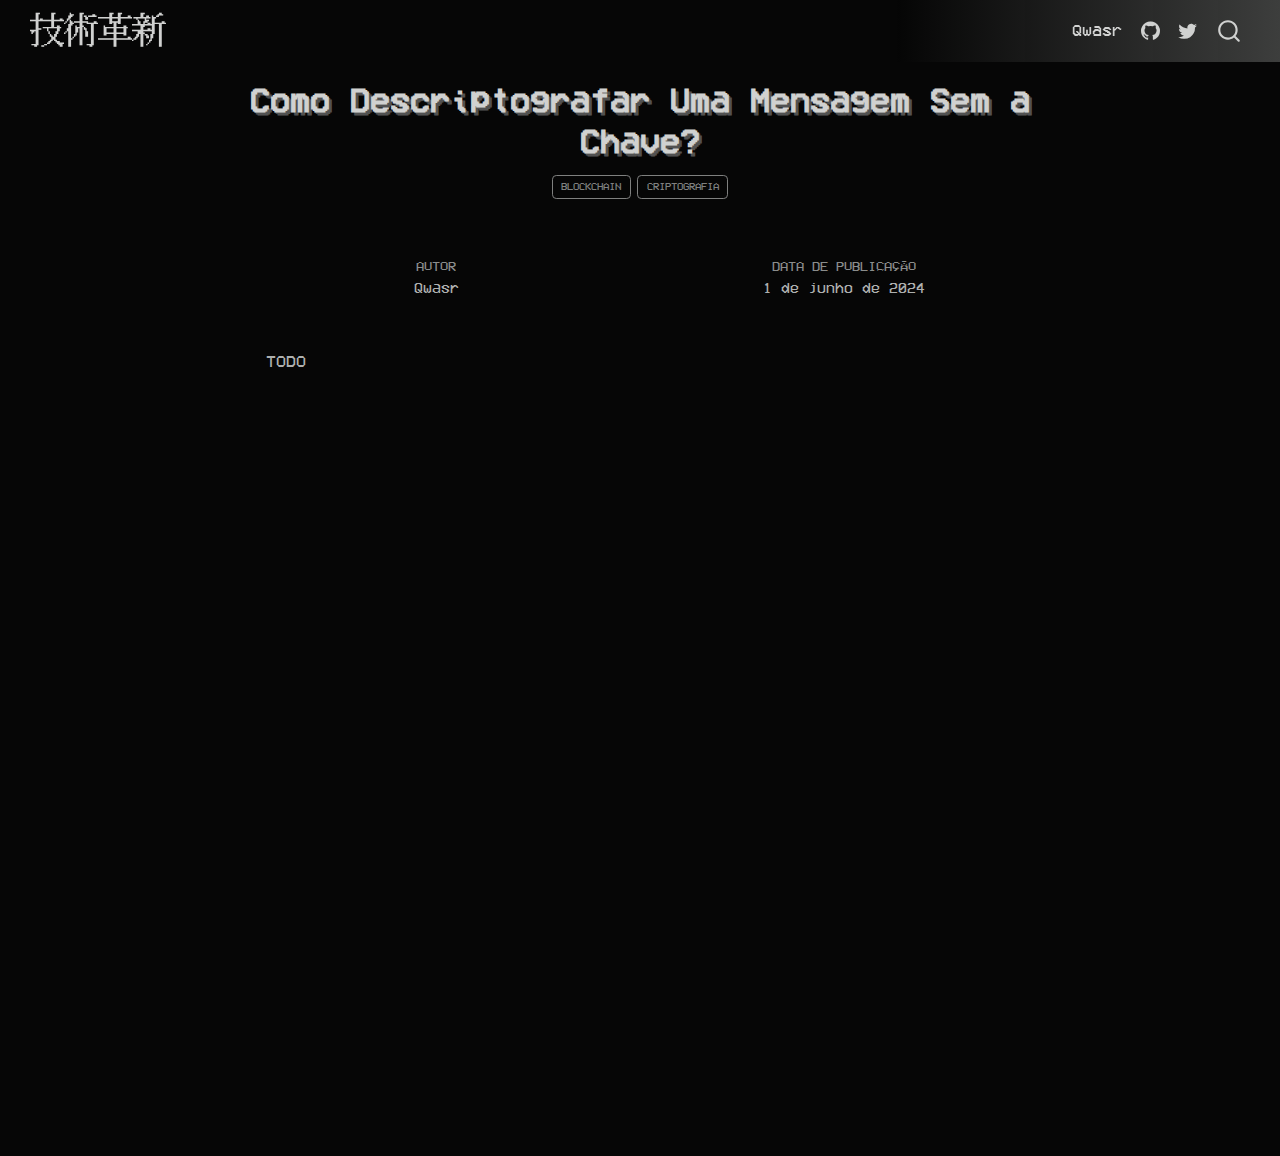
<file: posts/como-descriptografar-uma-mensagem-sem-a-chave/index.html>
<!DOCTYPE html>
<html xmlns="http://www.w3.org/1999/xhtml" lang="pt-BR" xml:lang="pt-BR"><head>

<meta charset="utf-8">
<meta name="generator" content="quarto-1.4.553">

<meta name="viewport" content="width=device-width, initial-scale=1.0, user-scalable=yes">

<meta name="author" content="Qwasr">

<title>技術革新 - Como Descriptografar Uma Mensagem Sem a Chave?</title>
<style>
code{white-space: pre-wrap;}
span.smallcaps{font-variant: small-caps;}
div.columns{display: flex; gap: min(4vw, 1.5em);}
div.column{flex: auto; overflow-x: auto;}
div.hanging-indent{margin-left: 1.5em; text-indent: -1.5em;}
ul.task-list{list-style: none;}
ul.task-list li input[type="checkbox"] {
  width: 0.8em;
  margin: 0 0.8em 0.2em -1em; /* quarto-specific, see https://github.com/quarto-dev/quarto-cli/issues/4556 */ 
  vertical-align: middle;
}
</style>


<script src="../../site_libs/quarto-nav/quarto-nav.js"></script>
<script src="../../site_libs/quarto-nav/headroom.min.js"></script>
<script src="../../site_libs/clipboard/clipboard.min.js"></script>
<script src="../../site_libs/quarto-search/autocomplete.umd.js"></script>
<script src="../../site_libs/quarto-search/fuse.min.js"></script>
<script src="../../site_libs/quarto-search/quarto-search.js"></script>
<meta name="quarto:offset" content="../../">
<link href="../../favicon.ico" rel="icon">
<script src="../../site_libs/quarto-html/quarto.js"></script>
<script src="../../site_libs/quarto-html/popper.min.js"></script>
<script src="../../site_libs/quarto-html/tippy.umd.min.js"></script>
<script src="../../site_libs/quarto-html/anchor.min.js"></script>
<link href="../../site_libs/quarto-html/tippy.css" rel="stylesheet">
<link href="../../site_libs/quarto-html/quarto-syntax-highlighting-dark.css" rel="stylesheet" id="quarto-text-highlighting-styles">
<script src="../../site_libs/bootstrap/bootstrap.min.js"></script>
<link href="../../site_libs/bootstrap/bootstrap-icons.css" rel="stylesheet">
<link href="../../site_libs/bootstrap/bootstrap.min.css" rel="stylesheet" id="quarto-bootstrap" data-mode="dark">
<script id="quarto-search-options" type="application/json">{
  "location": "navbar",
  "copy-button": false,
  "collapse-after": 3,
  "panel-placement": "end",
  "type": "overlay",
  "limit": 50,
  "keyboard-shortcut": [
    "f",
    "/",
    "s"
  ],
  "show-item-context": false,
  "language": {
    "search-no-results-text": "Nenhum resultado",
    "search-matching-documents-text": "documentos correspondentes",
    "search-copy-link-title": "Copiar link para a busca",
    "search-hide-matches-text": "Esconder correspondências adicionais",
    "search-more-match-text": "mais correspondência neste documento",
    "search-more-matches-text": "mais correspondências neste documento",
    "search-clear-button-title": "Limpar",
    "search-text-placeholder": "",
    "search-detached-cancel-button-title": "Cancelar",
    "search-submit-button-title": "Enviar",
    "search-label": "Procurar"
  }
}</script>


<link rel="stylesheet" href="../../styles.css">
</head>

<body class="nav-fixed fullcontent">

<div id="quarto-search-results"></div>
  <header id="quarto-header" class="headroom fixed-top quarto-banner">
    <nav class="navbar navbar-expand-lg " data-bs-theme="dark">
      <div class="navbar-container container-fluid">
      <div class="navbar-brand-container mx-auto">
    <a class="navbar-brand" href="../../index.html">
    <span class="navbar-title">技術革新</span>
    </a>
  </div>
            <div id="quarto-search" class="" title="Procurar"></div>
          <button class="navbar-toggler" type="button" data-bs-toggle="collapse" data-bs-target="#navbarCollapse" aria-controls="navbarCollapse" aria-expanded="false" aria-label="Alternar de navegação" onclick="if (window.quartoToggleHeadroom) { window.quartoToggleHeadroom(); }">
  <span class="navbar-toggler-icon"></span>
</button>
          <div class="collapse navbar-collapse" id="navbarCollapse">
            <ul class="navbar-nav navbar-nav-scroll ms-auto">
  <li class="nav-item">
    <a class="nav-link" href="../../about.html"> 
<span class="menu-text">Qwasr</span></a>
  </li>  
  <li class="nav-item compact">
    <a class="nav-link" href="https://github.com/prestissimogarden"> <i class="bi bi-github" role="img">
</i> 
<span class="menu-text"></span></a>
  </li>  
  <li class="nav-item compact">
    <a class="nav-link" href="https://x.com/perrturbado/"> <i class="bi bi-twitter" role="img">
</i> 
<span class="menu-text"></span></a>
  </li>  
</ul>
          </div> <!-- /navcollapse -->
          <div class="quarto-navbar-tools">
</div>
      </div> <!-- /container-fluid -->
    </nav>
</header>
<!-- content -->
<header id="title-block-header" class="quarto-title-block default page-columns page-full">
  <div class="quarto-title-banner page-columns page-full">
    <div class="quarto-title column-body">
      <h1 class="title">Como Descriptografar Uma Mensagem Sem a Chave?</h1>
                                <div class="quarto-categories">
                <div class="quarto-category">Blockchain</div>
                <div class="quarto-category">Criptografia</div>
              </div>
                  </div>
  </div>
    
  
  <div class="quarto-title-meta">

      <div>
      <div class="quarto-title-meta-heading">Autor</div>
      <div class="quarto-title-meta-contents">
               <p>Qwasr </p>
            </div>
    </div>
      
      <div>
      <div class="quarto-title-meta-heading">Data de Publicação</div>
      <div class="quarto-title-meta-contents">
        <p class="date">1 de junho de 2024</p>
      </div>
    </div>
    
      
    </div>
    
  
  </header><div id="quarto-content" class="quarto-container page-columns page-rows-contents page-layout-article page-navbar">
<!-- sidebar -->
<!-- margin-sidebar -->
    
<!-- main -->
<main class="content quarto-banner-title-block" id="quarto-document-content">





<p>TODO</p>



</main> <!-- /main -->
<script id="quarto-html-after-body" type="application/javascript">
window.document.addEventListener("DOMContentLoaded", function (event) {
  const toggleBodyColorMode = (bsSheetEl) => {
    const mode = bsSheetEl.getAttribute("data-mode");
    const bodyEl = window.document.querySelector("body");
    if (mode === "dark") {
      bodyEl.classList.add("quarto-dark");
      bodyEl.classList.remove("quarto-light");
    } else {
      bodyEl.classList.add("quarto-light");
      bodyEl.classList.remove("quarto-dark");
    }
  }
  const toggleBodyColorPrimary = () => {
    const bsSheetEl = window.document.querySelector("link#quarto-bootstrap");
    if (bsSheetEl) {
      toggleBodyColorMode(bsSheetEl);
    }
  }
  toggleBodyColorPrimary();  
  const icon = "";
  const anchorJS = new window.AnchorJS();
  anchorJS.options = {
    placement: 'right',
    icon: icon
  };
  anchorJS.add('.anchored');
  const isCodeAnnotation = (el) => {
    for (const clz of el.classList) {
      if (clz.startsWith('code-annotation-')) {                     
        return true;
      }
    }
    return false;
  }
  const clipboard = new window.ClipboardJS('.code-copy-button', {
    text: function(trigger) {
      const codeEl = trigger.previousElementSibling.cloneNode(true);
      for (const childEl of codeEl.children) {
        if (isCodeAnnotation(childEl)) {
          childEl.remove();
        }
      }
      return codeEl.innerText;
    }
  });
  clipboard.on('success', function(e) {
    // button target
    const button = e.trigger;
    // don't keep focus
    button.blur();
    // flash "checked"
    button.classList.add('code-copy-button-checked');
    var currentTitle = button.getAttribute("title");
    button.setAttribute("title", "Copiada");
    let tooltip;
    if (window.bootstrap) {
      button.setAttribute("data-bs-toggle", "tooltip");
      button.setAttribute("data-bs-placement", "left");
      button.setAttribute("data-bs-title", "Copiada");
      tooltip = new bootstrap.Tooltip(button, 
        { trigger: "manual", 
          customClass: "code-copy-button-tooltip",
          offset: [0, -8]});
      tooltip.show();    
    }
    setTimeout(function() {
      if (tooltip) {
        tooltip.hide();
        button.removeAttribute("data-bs-title");
        button.removeAttribute("data-bs-toggle");
        button.removeAttribute("data-bs-placement");
      }
      button.setAttribute("title", currentTitle);
      button.classList.remove('code-copy-button-checked');
    }, 1000);
    // clear code selection
    e.clearSelection();
  });
    var localhostRegex = new RegExp(/^(?:http|https):\/\/localhost\:?[0-9]*\//);
    var mailtoRegex = new RegExp(/^mailto:/);
      var filterRegex = new RegExp("https:\/\/prestissimogarden\.github\.io\/gijutsukakushin\/");
    var isInternal = (href) => {
        return filterRegex.test(href) || localhostRegex.test(href) || mailtoRegex.test(href);
    }
    // Inspect non-navigation links and adorn them if external
 	var links = window.document.querySelectorAll('a[href]:not(.nav-link):not(.navbar-brand):not(.toc-action):not(.sidebar-link):not(.sidebar-item-toggle):not(.pagination-link):not(.no-external):not([aria-hidden]):not(.dropdown-item):not(.quarto-navigation-tool)');
    for (var i=0; i<links.length; i++) {
      const link = links[i];
      if (!isInternal(link.href)) {
        // undo the damage that might have been done by quarto-nav.js in the case of
        // links that we want to consider external
        if (link.dataset.originalHref !== undefined) {
          link.href = link.dataset.originalHref;
        }
      }
    }
  function tippyHover(el, contentFn, onTriggerFn, onUntriggerFn) {
    const config = {
      allowHTML: true,
      maxWidth: 500,
      delay: 100,
      arrow: false,
      appendTo: function(el) {
          return el.parentElement;
      },
      interactive: true,
      interactiveBorder: 10,
      theme: 'quarto',
      placement: 'bottom-start',
    };
    if (contentFn) {
      config.content = contentFn;
    }
    if (onTriggerFn) {
      config.onTrigger = onTriggerFn;
    }
    if (onUntriggerFn) {
      config.onUntrigger = onUntriggerFn;
    }
    window.tippy(el, config); 
  }
  const noterefs = window.document.querySelectorAll('a[role="doc-noteref"]');
  for (var i=0; i<noterefs.length; i++) {
    const ref = noterefs[i];
    tippyHover(ref, function() {
      // use id or data attribute instead here
      let href = ref.getAttribute('data-footnote-href') || ref.getAttribute('href');
      try { href = new URL(href).hash; } catch {}
      const id = href.replace(/^#\/?/, "");
      const note = window.document.getElementById(id);
      if (note) {
        return note.innerHTML;
      } else {
        return "";
      }
    });
  }
  const xrefs = window.document.querySelectorAll('a.quarto-xref');
  const processXRef = (id, note) => {
    // Strip column container classes
    const stripColumnClz = (el) => {
      el.classList.remove("page-full", "page-columns");
      if (el.children) {
        for (const child of el.children) {
          stripColumnClz(child);
        }
      }
    }
    stripColumnClz(note)
    if (id === null || id.startsWith('sec-')) {
      // Special case sections, only their first couple elements
      const container = document.createElement("div");
      if (note.children && note.children.length > 2) {
        container.appendChild(note.children[0].cloneNode(true));
        for (let i = 1; i < note.children.length; i++) {
          const child = note.children[i];
          if (child.tagName === "P" && child.innerText === "") {
            continue;
          } else {
            container.appendChild(child.cloneNode(true));
            break;
          }
        }
        if (window.Quarto?.typesetMath) {
          window.Quarto.typesetMath(container);
        }
        return container.innerHTML
      } else {
        if (window.Quarto?.typesetMath) {
          window.Quarto.typesetMath(note);
        }
        return note.innerHTML;
      }
    } else {
      // Remove any anchor links if they are present
      const anchorLink = note.querySelector('a.anchorjs-link');
      if (anchorLink) {
        anchorLink.remove();
      }
      if (window.Quarto?.typesetMath) {
        window.Quarto.typesetMath(note);
      }
      // TODO in 1.5, we should make sure this works without a callout special case
      if (note.classList.contains("callout")) {
        return note.outerHTML;
      } else {
        return note.innerHTML;
      }
    }
  }
  for (var i=0; i<xrefs.length; i++) {
    const xref = xrefs[i];
    tippyHover(xref, undefined, function(instance) {
      instance.disable();
      let url = xref.getAttribute('href');
      let hash = undefined; 
      if (url.startsWith('#')) {
        hash = url;
      } else {
        try { hash = new URL(url).hash; } catch {}
      }
      if (hash) {
        const id = hash.replace(/^#\/?/, "");
        const note = window.document.getElementById(id);
        if (note !== null) {
          try {
            const html = processXRef(id, note.cloneNode(true));
            instance.setContent(html);
          } finally {
            instance.enable();
            instance.show();
          }
        } else {
          // See if we can fetch this
          fetch(url.split('#')[0])
          .then(res => res.text())
          .then(html => {
            const parser = new DOMParser();
            const htmlDoc = parser.parseFromString(html, "text/html");
            const note = htmlDoc.getElementById(id);
            if (note !== null) {
              const html = processXRef(id, note);
              instance.setContent(html);
            } 
          }).finally(() => {
            instance.enable();
            instance.show();
          });
        }
      } else {
        // See if we can fetch a full url (with no hash to target)
        // This is a special case and we should probably do some content thinning / targeting
        fetch(url)
        .then(res => res.text())
        .then(html => {
          const parser = new DOMParser();
          const htmlDoc = parser.parseFromString(html, "text/html");
          const note = htmlDoc.querySelector('main.content');
          if (note !== null) {
            // This should only happen for chapter cross references
            // (since there is no id in the URL)
            // remove the first header
            if (note.children.length > 0 && note.children[0].tagName === "HEADER") {
              note.children[0].remove();
            }
            const html = processXRef(null, note);
            instance.setContent(html);
          } 
        }).finally(() => {
          instance.enable();
          instance.show();
        });
      }
    }, function(instance) {
    });
  }
      let selectedAnnoteEl;
      const selectorForAnnotation = ( cell, annotation) => {
        let cellAttr = 'data-code-cell="' + cell + '"';
        let lineAttr = 'data-code-annotation="' +  annotation + '"';
        const selector = 'span[' + cellAttr + '][' + lineAttr + ']';
        return selector;
      }
      const selectCodeLines = (annoteEl) => {
        const doc = window.document;
        const targetCell = annoteEl.getAttribute("data-target-cell");
        const targetAnnotation = annoteEl.getAttribute("data-target-annotation");
        const annoteSpan = window.document.querySelector(selectorForAnnotation(targetCell, targetAnnotation));
        const lines = annoteSpan.getAttribute("data-code-lines").split(",");
        const lineIds = lines.map((line) => {
          return targetCell + "-" + line;
        })
        let top = null;
        let height = null;
        let parent = null;
        if (lineIds.length > 0) {
            //compute the position of the single el (top and bottom and make a div)
            const el = window.document.getElementById(lineIds[0]);
            top = el.offsetTop;
            height = el.offsetHeight;
            parent = el.parentElement.parentElement;
          if (lineIds.length > 1) {
            const lastEl = window.document.getElementById(lineIds[lineIds.length - 1]);
            const bottom = lastEl.offsetTop + lastEl.offsetHeight;
            height = bottom - top;
          }
          if (top !== null && height !== null && parent !== null) {
            // cook up a div (if necessary) and position it 
            let div = window.document.getElementById("code-annotation-line-highlight");
            if (div === null) {
              div = window.document.createElement("div");
              div.setAttribute("id", "code-annotation-line-highlight");
              div.style.position = 'absolute';
              parent.appendChild(div);
            }
            div.style.top = top - 2 + "px";
            div.style.height = height + 4 + "px";
            div.style.left = 0;
            let gutterDiv = window.document.getElementById("code-annotation-line-highlight-gutter");
            if (gutterDiv === null) {
              gutterDiv = window.document.createElement("div");
              gutterDiv.setAttribute("id", "code-annotation-line-highlight-gutter");
              gutterDiv.style.position = 'absolute';
              const codeCell = window.document.getElementById(targetCell);
              const gutter = codeCell.querySelector('.code-annotation-gutter');
              gutter.appendChild(gutterDiv);
            }
            gutterDiv.style.top = top - 2 + "px";
            gutterDiv.style.height = height + 4 + "px";
          }
          selectedAnnoteEl = annoteEl;
        }
      };
      const unselectCodeLines = () => {
        const elementsIds = ["code-annotation-line-highlight", "code-annotation-line-highlight-gutter"];
        elementsIds.forEach((elId) => {
          const div = window.document.getElementById(elId);
          if (div) {
            div.remove();
          }
        });
        selectedAnnoteEl = undefined;
      };
        // Handle positioning of the toggle
    window.addEventListener(
      "resize",
      throttle(() => {
        elRect = undefined;
        if (selectedAnnoteEl) {
          selectCodeLines(selectedAnnoteEl);
        }
      }, 10)
    );
    function throttle(fn, ms) {
    let throttle = false;
    let timer;
      return (...args) => {
        if(!throttle) { // first call gets through
            fn.apply(this, args);
            throttle = true;
        } else { // all the others get throttled
            if(timer) clearTimeout(timer); // cancel #2
            timer = setTimeout(() => {
              fn.apply(this, args);
              timer = throttle = false;
            }, ms);
        }
      };
    }
      // Attach click handler to the DT
      const annoteDls = window.document.querySelectorAll('dt[data-target-cell]');
      for (const annoteDlNode of annoteDls) {
        annoteDlNode.addEventListener('click', (event) => {
          const clickedEl = event.target;
          if (clickedEl !== selectedAnnoteEl) {
            unselectCodeLines();
            const activeEl = window.document.querySelector('dt[data-target-cell].code-annotation-active');
            if (activeEl) {
              activeEl.classList.remove('code-annotation-active');
            }
            selectCodeLines(clickedEl);
            clickedEl.classList.add('code-annotation-active');
          } else {
            // Unselect the line
            unselectCodeLines();
            clickedEl.classList.remove('code-annotation-active');
          }
        });
      }
  const findCites = (el) => {
    const parentEl = el.parentElement;
    if (parentEl) {
      const cites = parentEl.dataset.cites;
      if (cites) {
        return {
          el,
          cites: cites.split(' ')
        };
      } else {
        return findCites(el.parentElement)
      }
    } else {
      return undefined;
    }
  };
  var bibliorefs = window.document.querySelectorAll('a[role="doc-biblioref"]');
  for (var i=0; i<bibliorefs.length; i++) {
    const ref = bibliorefs[i];
    const citeInfo = findCites(ref);
    if (citeInfo) {
      tippyHover(citeInfo.el, function() {
        var popup = window.document.createElement('div');
        citeInfo.cites.forEach(function(cite) {
          var citeDiv = window.document.createElement('div');
          citeDiv.classList.add('hanging-indent');
          citeDiv.classList.add('csl-entry');
          var biblioDiv = window.document.getElementById('ref-' + cite);
          if (biblioDiv) {
            citeDiv.innerHTML = biblioDiv.innerHTML;
          }
          popup.appendChild(citeDiv);
        });
        return popup.innerHTML;
      });
    }
  }
});
</script>
</div> <!-- /content -->




</body></html>
</file>
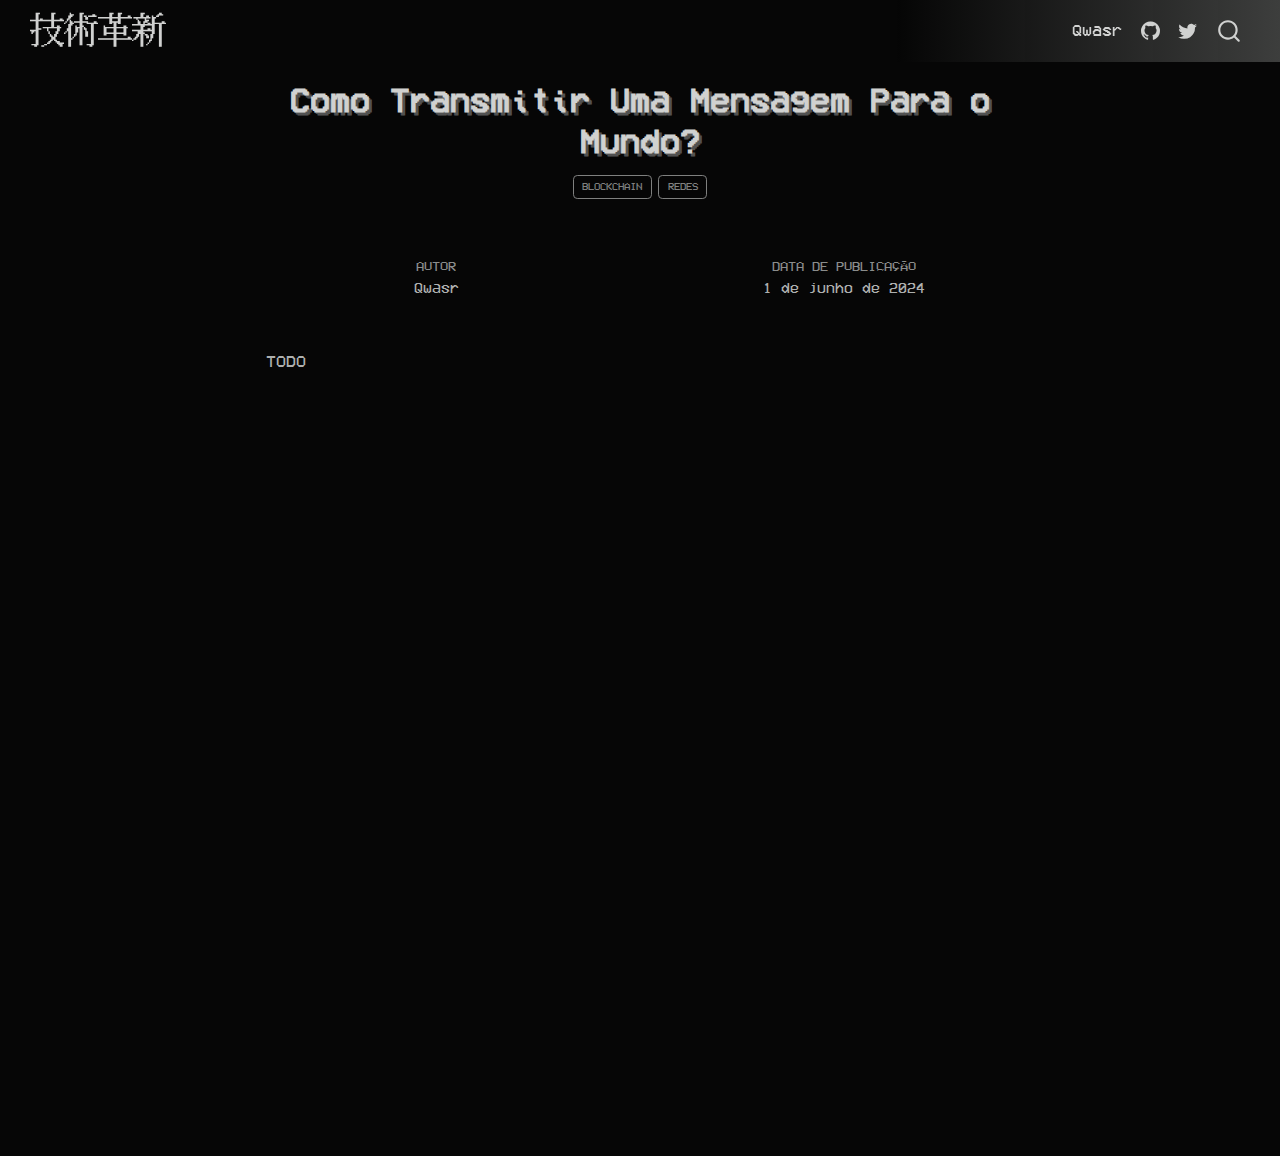
<file: posts/como-enviar-uma-mensagem-para-o-mundo/index.html>
<!DOCTYPE html>
<html xmlns="http://www.w3.org/1999/xhtml" lang="pt-BR" xml:lang="pt-BR"><head>

<meta charset="utf-8">
<meta name="generator" content="quarto-1.4.553">

<meta name="viewport" content="width=device-width, initial-scale=1.0, user-scalable=yes">

<meta name="author" content="Qwasr">

<title>技術革新 - Como Transmitir Uma Mensagem Para o Mundo?</title>
<style>
code{white-space: pre-wrap;}
span.smallcaps{font-variant: small-caps;}
div.columns{display: flex; gap: min(4vw, 1.5em);}
div.column{flex: auto; overflow-x: auto;}
div.hanging-indent{margin-left: 1.5em; text-indent: -1.5em;}
ul.task-list{list-style: none;}
ul.task-list li input[type="checkbox"] {
  width: 0.8em;
  margin: 0 0.8em 0.2em -1em; /* quarto-specific, see https://github.com/quarto-dev/quarto-cli/issues/4556 */ 
  vertical-align: middle;
}
</style>


<script src="../../site_libs/quarto-nav/quarto-nav.js"></script>
<script src="../../site_libs/quarto-nav/headroom.min.js"></script>
<script src="../../site_libs/clipboard/clipboard.min.js"></script>
<script src="../../site_libs/quarto-search/autocomplete.umd.js"></script>
<script src="../../site_libs/quarto-search/fuse.min.js"></script>
<script src="../../site_libs/quarto-search/quarto-search.js"></script>
<meta name="quarto:offset" content="../../">
<link href="../../favicon.ico" rel="icon">
<script src="../../site_libs/quarto-html/quarto.js"></script>
<script src="../../site_libs/quarto-html/popper.min.js"></script>
<script src="../../site_libs/quarto-html/tippy.umd.min.js"></script>
<script src="../../site_libs/quarto-html/anchor.min.js"></script>
<link href="../../site_libs/quarto-html/tippy.css" rel="stylesheet">
<link href="../../site_libs/quarto-html/quarto-syntax-highlighting-dark.css" rel="stylesheet" id="quarto-text-highlighting-styles">
<script src="../../site_libs/bootstrap/bootstrap.min.js"></script>
<link href="../../site_libs/bootstrap/bootstrap-icons.css" rel="stylesheet">
<link href="../../site_libs/bootstrap/bootstrap.min.css" rel="stylesheet" id="quarto-bootstrap" data-mode="dark">
<script id="quarto-search-options" type="application/json">{
  "location": "navbar",
  "copy-button": false,
  "collapse-after": 3,
  "panel-placement": "end",
  "type": "overlay",
  "limit": 50,
  "keyboard-shortcut": [
    "f",
    "/",
    "s"
  ],
  "show-item-context": false,
  "language": {
    "search-no-results-text": "Nenhum resultado",
    "search-matching-documents-text": "documentos correspondentes",
    "search-copy-link-title": "Copiar link para a busca",
    "search-hide-matches-text": "Esconder correspondências adicionais",
    "search-more-match-text": "mais correspondência neste documento",
    "search-more-matches-text": "mais correspondências neste documento",
    "search-clear-button-title": "Limpar",
    "search-text-placeholder": "",
    "search-detached-cancel-button-title": "Cancelar",
    "search-submit-button-title": "Enviar",
    "search-label": "Procurar"
  }
}</script>


<link rel="stylesheet" href="../../styles.css">
</head>

<body class="nav-fixed fullcontent">

<div id="quarto-search-results"></div>
  <header id="quarto-header" class="headroom fixed-top quarto-banner">
    <nav class="navbar navbar-expand-lg " data-bs-theme="dark">
      <div class="navbar-container container-fluid">
      <div class="navbar-brand-container mx-auto">
    <a class="navbar-brand" href="../../index.html">
    <span class="navbar-title">技術革新</span>
    </a>
  </div>
            <div id="quarto-search" class="" title="Procurar"></div>
          <button class="navbar-toggler" type="button" data-bs-toggle="collapse" data-bs-target="#navbarCollapse" aria-controls="navbarCollapse" aria-expanded="false" aria-label="Alternar de navegação" onclick="if (window.quartoToggleHeadroom) { window.quartoToggleHeadroom(); }">
  <span class="navbar-toggler-icon"></span>
</button>
          <div class="collapse navbar-collapse" id="navbarCollapse">
            <ul class="navbar-nav navbar-nav-scroll ms-auto">
  <li class="nav-item">
    <a class="nav-link" href="../../about.html"> 
<span class="menu-text">Qwasr</span></a>
  </li>  
  <li class="nav-item compact">
    <a class="nav-link" href="https://github.com/prestissimogarden"> <i class="bi bi-github" role="img">
</i> 
<span class="menu-text"></span></a>
  </li>  
  <li class="nav-item compact">
    <a class="nav-link" href="https://x.com/perrturbado/"> <i class="bi bi-twitter" role="img">
</i> 
<span class="menu-text"></span></a>
  </li>  
</ul>
          </div> <!-- /navcollapse -->
          <div class="quarto-navbar-tools">
</div>
      </div> <!-- /container-fluid -->
    </nav>
</header>
<!-- content -->
<header id="title-block-header" class="quarto-title-block default page-columns page-full">
  <div class="quarto-title-banner page-columns page-full">
    <div class="quarto-title column-body">
      <h1 class="title">Como Transmitir Uma Mensagem Para o Mundo?</h1>
                                <div class="quarto-categories">
                <div class="quarto-category">Blockchain</div>
                <div class="quarto-category">Redes</div>
              </div>
                  </div>
  </div>
    
  
  <div class="quarto-title-meta">

      <div>
      <div class="quarto-title-meta-heading">Autor</div>
      <div class="quarto-title-meta-contents">
               <p>Qwasr </p>
            </div>
    </div>
      
      <div>
      <div class="quarto-title-meta-heading">Data de Publicação</div>
      <div class="quarto-title-meta-contents">
        <p class="date">1 de junho de 2024</p>
      </div>
    </div>
    
      
    </div>
    
  
  </header><div id="quarto-content" class="quarto-container page-columns page-rows-contents page-layout-article page-navbar">
<!-- sidebar -->
<!-- margin-sidebar -->
    
<!-- main -->
<main class="content quarto-banner-title-block" id="quarto-document-content">





<p>TODO</p>



</main> <!-- /main -->
<script id="quarto-html-after-body" type="application/javascript">
window.document.addEventListener("DOMContentLoaded", function (event) {
  const toggleBodyColorMode = (bsSheetEl) => {
    const mode = bsSheetEl.getAttribute("data-mode");
    const bodyEl = window.document.querySelector("body");
    if (mode === "dark") {
      bodyEl.classList.add("quarto-dark");
      bodyEl.classList.remove("quarto-light");
    } else {
      bodyEl.classList.add("quarto-light");
      bodyEl.classList.remove("quarto-dark");
    }
  }
  const toggleBodyColorPrimary = () => {
    const bsSheetEl = window.document.querySelector("link#quarto-bootstrap");
    if (bsSheetEl) {
      toggleBodyColorMode(bsSheetEl);
    }
  }
  toggleBodyColorPrimary();  
  const icon = "";
  const anchorJS = new window.AnchorJS();
  anchorJS.options = {
    placement: 'right',
    icon: icon
  };
  anchorJS.add('.anchored');
  const isCodeAnnotation = (el) => {
    for (const clz of el.classList) {
      if (clz.startsWith('code-annotation-')) {                     
        return true;
      }
    }
    return false;
  }
  const clipboard = new window.ClipboardJS('.code-copy-button', {
    text: function(trigger) {
      const codeEl = trigger.previousElementSibling.cloneNode(true);
      for (const childEl of codeEl.children) {
        if (isCodeAnnotation(childEl)) {
          childEl.remove();
        }
      }
      return codeEl.innerText;
    }
  });
  clipboard.on('success', function(e) {
    // button target
    const button = e.trigger;
    // don't keep focus
    button.blur();
    // flash "checked"
    button.classList.add('code-copy-button-checked');
    var currentTitle = button.getAttribute("title");
    button.setAttribute("title", "Copiada");
    let tooltip;
    if (window.bootstrap) {
      button.setAttribute("data-bs-toggle", "tooltip");
      button.setAttribute("data-bs-placement", "left");
      button.setAttribute("data-bs-title", "Copiada");
      tooltip = new bootstrap.Tooltip(button, 
        { trigger: "manual", 
          customClass: "code-copy-button-tooltip",
          offset: [0, -8]});
      tooltip.show();    
    }
    setTimeout(function() {
      if (tooltip) {
        tooltip.hide();
        button.removeAttribute("data-bs-title");
        button.removeAttribute("data-bs-toggle");
        button.removeAttribute("data-bs-placement");
      }
      button.setAttribute("title", currentTitle);
      button.classList.remove('code-copy-button-checked');
    }, 1000);
    // clear code selection
    e.clearSelection();
  });
    var localhostRegex = new RegExp(/^(?:http|https):\/\/localhost\:?[0-9]*\//);
    var mailtoRegex = new RegExp(/^mailto:/);
      var filterRegex = new RegExp("https:\/\/prestissimogarden\.github\.io\/gijutsukakushin\/");
    var isInternal = (href) => {
        return filterRegex.test(href) || localhostRegex.test(href) || mailtoRegex.test(href);
    }
    // Inspect non-navigation links and adorn them if external
 	var links = window.document.querySelectorAll('a[href]:not(.nav-link):not(.navbar-brand):not(.toc-action):not(.sidebar-link):not(.sidebar-item-toggle):not(.pagination-link):not(.no-external):not([aria-hidden]):not(.dropdown-item):not(.quarto-navigation-tool)');
    for (var i=0; i<links.length; i++) {
      const link = links[i];
      if (!isInternal(link.href)) {
        // undo the damage that might have been done by quarto-nav.js in the case of
        // links that we want to consider external
        if (link.dataset.originalHref !== undefined) {
          link.href = link.dataset.originalHref;
        }
      }
    }
  function tippyHover(el, contentFn, onTriggerFn, onUntriggerFn) {
    const config = {
      allowHTML: true,
      maxWidth: 500,
      delay: 100,
      arrow: false,
      appendTo: function(el) {
          return el.parentElement;
      },
      interactive: true,
      interactiveBorder: 10,
      theme: 'quarto',
      placement: 'bottom-start',
    };
    if (contentFn) {
      config.content = contentFn;
    }
    if (onTriggerFn) {
      config.onTrigger = onTriggerFn;
    }
    if (onUntriggerFn) {
      config.onUntrigger = onUntriggerFn;
    }
    window.tippy(el, config); 
  }
  const noterefs = window.document.querySelectorAll('a[role="doc-noteref"]');
  for (var i=0; i<noterefs.length; i++) {
    const ref = noterefs[i];
    tippyHover(ref, function() {
      // use id or data attribute instead here
      let href = ref.getAttribute('data-footnote-href') || ref.getAttribute('href');
      try { href = new URL(href).hash; } catch {}
      const id = href.replace(/^#\/?/, "");
      const note = window.document.getElementById(id);
      if (note) {
        return note.innerHTML;
      } else {
        return "";
      }
    });
  }
  const xrefs = window.document.querySelectorAll('a.quarto-xref');
  const processXRef = (id, note) => {
    // Strip column container classes
    const stripColumnClz = (el) => {
      el.classList.remove("page-full", "page-columns");
      if (el.children) {
        for (const child of el.children) {
          stripColumnClz(child);
        }
      }
    }
    stripColumnClz(note)
    if (id === null || id.startsWith('sec-')) {
      // Special case sections, only their first couple elements
      const container = document.createElement("div");
      if (note.children && note.children.length > 2) {
        container.appendChild(note.children[0].cloneNode(true));
        for (let i = 1; i < note.children.length; i++) {
          const child = note.children[i];
          if (child.tagName === "P" && child.innerText === "") {
            continue;
          } else {
            container.appendChild(child.cloneNode(true));
            break;
          }
        }
        if (window.Quarto?.typesetMath) {
          window.Quarto.typesetMath(container);
        }
        return container.innerHTML
      } else {
        if (window.Quarto?.typesetMath) {
          window.Quarto.typesetMath(note);
        }
        return note.innerHTML;
      }
    } else {
      // Remove any anchor links if they are present
      const anchorLink = note.querySelector('a.anchorjs-link');
      if (anchorLink) {
        anchorLink.remove();
      }
      if (window.Quarto?.typesetMath) {
        window.Quarto.typesetMath(note);
      }
      // TODO in 1.5, we should make sure this works without a callout special case
      if (note.classList.contains("callout")) {
        return note.outerHTML;
      } else {
        return note.innerHTML;
      }
    }
  }
  for (var i=0; i<xrefs.length; i++) {
    const xref = xrefs[i];
    tippyHover(xref, undefined, function(instance) {
      instance.disable();
      let url = xref.getAttribute('href');
      let hash = undefined; 
      if (url.startsWith('#')) {
        hash = url;
      } else {
        try { hash = new URL(url).hash; } catch {}
      }
      if (hash) {
        const id = hash.replace(/^#\/?/, "");
        const note = window.document.getElementById(id);
        if (note !== null) {
          try {
            const html = processXRef(id, note.cloneNode(true));
            instance.setContent(html);
          } finally {
            instance.enable();
            instance.show();
          }
        } else {
          // See if we can fetch this
          fetch(url.split('#')[0])
          .then(res => res.text())
          .then(html => {
            const parser = new DOMParser();
            const htmlDoc = parser.parseFromString(html, "text/html");
            const note = htmlDoc.getElementById(id);
            if (note !== null) {
              const html = processXRef(id, note);
              instance.setContent(html);
            } 
          }).finally(() => {
            instance.enable();
            instance.show();
          });
        }
      } else {
        // See if we can fetch a full url (with no hash to target)
        // This is a special case and we should probably do some content thinning / targeting
        fetch(url)
        .then(res => res.text())
        .then(html => {
          const parser = new DOMParser();
          const htmlDoc = parser.parseFromString(html, "text/html");
          const note = htmlDoc.querySelector('main.content');
          if (note !== null) {
            // This should only happen for chapter cross references
            // (since there is no id in the URL)
            // remove the first header
            if (note.children.length > 0 && note.children[0].tagName === "HEADER") {
              note.children[0].remove();
            }
            const html = processXRef(null, note);
            instance.setContent(html);
          } 
        }).finally(() => {
          instance.enable();
          instance.show();
        });
      }
    }, function(instance) {
    });
  }
      let selectedAnnoteEl;
      const selectorForAnnotation = ( cell, annotation) => {
        let cellAttr = 'data-code-cell="' + cell + '"';
        let lineAttr = 'data-code-annotation="' +  annotation + '"';
        const selector = 'span[' + cellAttr + '][' + lineAttr + ']';
        return selector;
      }
      const selectCodeLines = (annoteEl) => {
        const doc = window.document;
        const targetCell = annoteEl.getAttribute("data-target-cell");
        const targetAnnotation = annoteEl.getAttribute("data-target-annotation");
        const annoteSpan = window.document.querySelector(selectorForAnnotation(targetCell, targetAnnotation));
        const lines = annoteSpan.getAttribute("data-code-lines").split(",");
        const lineIds = lines.map((line) => {
          return targetCell + "-" + line;
        })
        let top = null;
        let height = null;
        let parent = null;
        if (lineIds.length > 0) {
            //compute the position of the single el (top and bottom and make a div)
            const el = window.document.getElementById(lineIds[0]);
            top = el.offsetTop;
            height = el.offsetHeight;
            parent = el.parentElement.parentElement;
          if (lineIds.length > 1) {
            const lastEl = window.document.getElementById(lineIds[lineIds.length - 1]);
            const bottom = lastEl.offsetTop + lastEl.offsetHeight;
            height = bottom - top;
          }
          if (top !== null && height !== null && parent !== null) {
            // cook up a div (if necessary) and position it 
            let div = window.document.getElementById("code-annotation-line-highlight");
            if (div === null) {
              div = window.document.createElement("div");
              div.setAttribute("id", "code-annotation-line-highlight");
              div.style.position = 'absolute';
              parent.appendChild(div);
            }
            div.style.top = top - 2 + "px";
            div.style.height = height + 4 + "px";
            div.style.left = 0;
            let gutterDiv = window.document.getElementById("code-annotation-line-highlight-gutter");
            if (gutterDiv === null) {
              gutterDiv = window.document.createElement("div");
              gutterDiv.setAttribute("id", "code-annotation-line-highlight-gutter");
              gutterDiv.style.position = 'absolute';
              const codeCell = window.document.getElementById(targetCell);
              const gutter = codeCell.querySelector('.code-annotation-gutter');
              gutter.appendChild(gutterDiv);
            }
            gutterDiv.style.top = top - 2 + "px";
            gutterDiv.style.height = height + 4 + "px";
          }
          selectedAnnoteEl = annoteEl;
        }
      };
      const unselectCodeLines = () => {
        const elementsIds = ["code-annotation-line-highlight", "code-annotation-line-highlight-gutter"];
        elementsIds.forEach((elId) => {
          const div = window.document.getElementById(elId);
          if (div) {
            div.remove();
          }
        });
        selectedAnnoteEl = undefined;
      };
        // Handle positioning of the toggle
    window.addEventListener(
      "resize",
      throttle(() => {
        elRect = undefined;
        if (selectedAnnoteEl) {
          selectCodeLines(selectedAnnoteEl);
        }
      }, 10)
    );
    function throttle(fn, ms) {
    let throttle = false;
    let timer;
      return (...args) => {
        if(!throttle) { // first call gets through
            fn.apply(this, args);
            throttle = true;
        } else { // all the others get throttled
            if(timer) clearTimeout(timer); // cancel #2
            timer = setTimeout(() => {
              fn.apply(this, args);
              timer = throttle = false;
            }, ms);
        }
      };
    }
      // Attach click handler to the DT
      const annoteDls = window.document.querySelectorAll('dt[data-target-cell]');
      for (const annoteDlNode of annoteDls) {
        annoteDlNode.addEventListener('click', (event) => {
          const clickedEl = event.target;
          if (clickedEl !== selectedAnnoteEl) {
            unselectCodeLines();
            const activeEl = window.document.querySelector('dt[data-target-cell].code-annotation-active');
            if (activeEl) {
              activeEl.classList.remove('code-annotation-active');
            }
            selectCodeLines(clickedEl);
            clickedEl.classList.add('code-annotation-active');
          } else {
            // Unselect the line
            unselectCodeLines();
            clickedEl.classList.remove('code-annotation-active');
          }
        });
      }
  const findCites = (el) => {
    const parentEl = el.parentElement;
    if (parentEl) {
      const cites = parentEl.dataset.cites;
      if (cites) {
        return {
          el,
          cites: cites.split(' ')
        };
      } else {
        return findCites(el.parentElement)
      }
    } else {
      return undefined;
    }
  };
  var bibliorefs = window.document.querySelectorAll('a[role="doc-biblioref"]');
  for (var i=0; i<bibliorefs.length; i++) {
    const ref = bibliorefs[i];
    const citeInfo = findCites(ref);
    if (citeInfo) {
      tippyHover(citeInfo.el, function() {
        var popup = window.document.createElement('div');
        citeInfo.cites.forEach(function(cite) {
          var citeDiv = window.document.createElement('div');
          citeDiv.classList.add('hanging-indent');
          citeDiv.classList.add('csl-entry');
          var biblioDiv = window.document.getElementById('ref-' + cite);
          if (biblioDiv) {
            citeDiv.innerHTML = biblioDiv.innerHTML;
          }
          popup.appendChild(citeDiv);
        });
        return popup.innerHTML;
      });
    }
  }
});
</script>
</div> <!-- /content -->




</body></html>
</file>
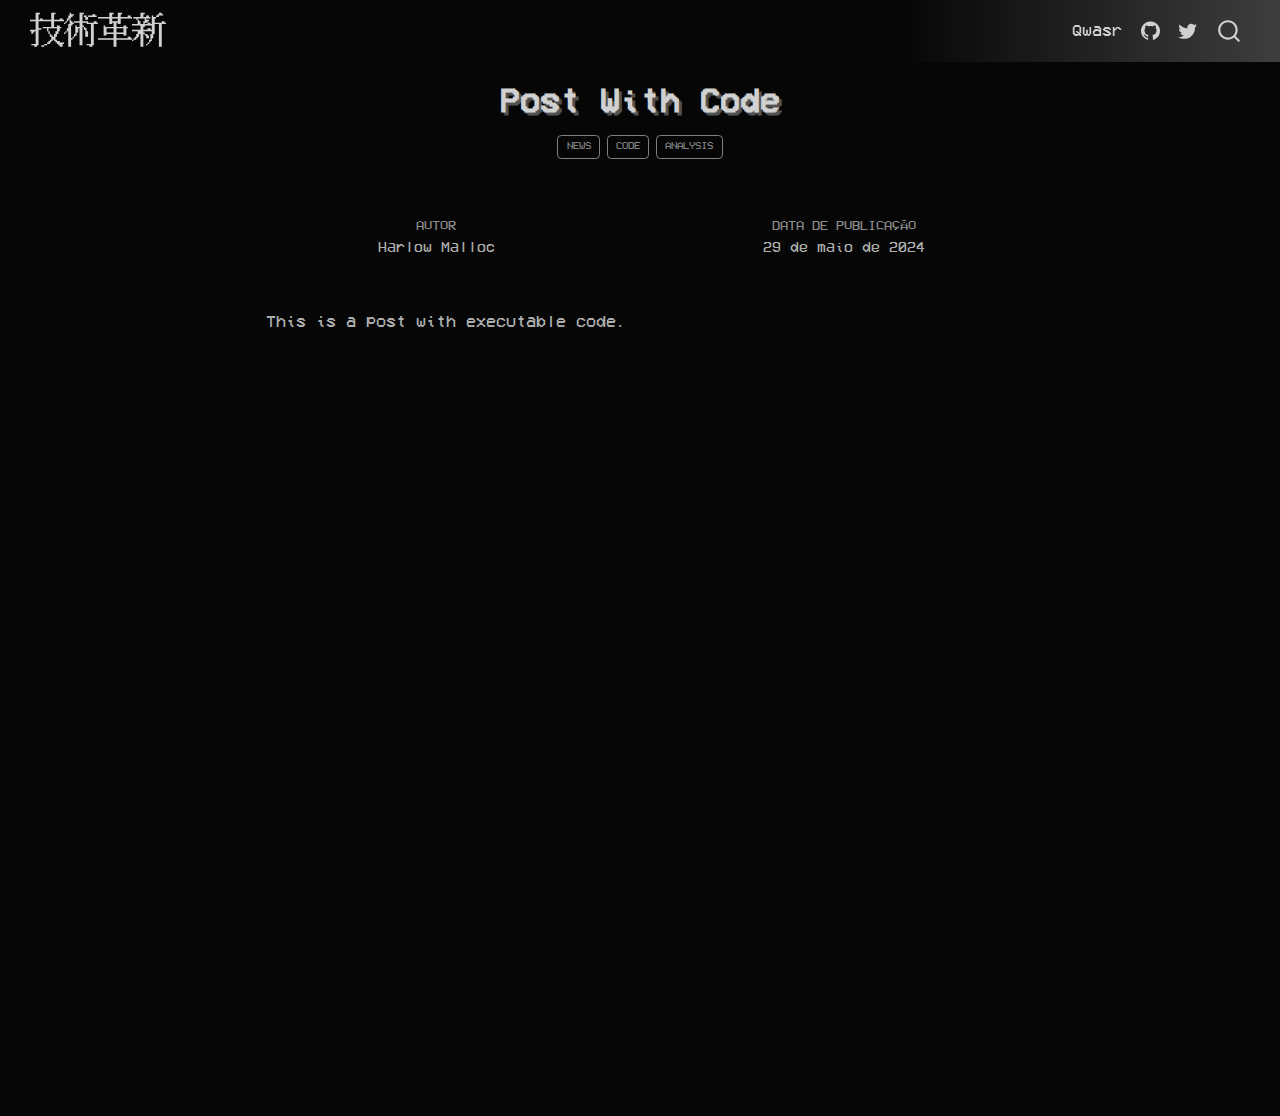
<file: posts/post-with-code/index.html>
<!DOCTYPE html>
<html xmlns="http://www.w3.org/1999/xhtml" lang="pt-BR" xml:lang="pt-BR"><head>

<meta charset="utf-8">
<meta name="generator" content="quarto-1.4.553">

<meta name="viewport" content="width=device-width, initial-scale=1.0, user-scalable=yes">

<meta name="author" content="Harlow Malloc">

<title>技術革新 - Post With Code</title>
<style>
code{white-space: pre-wrap;}
span.smallcaps{font-variant: small-caps;}
div.columns{display: flex; gap: min(4vw, 1.5em);}
div.column{flex: auto; overflow-x: auto;}
div.hanging-indent{margin-left: 1.5em; text-indent: -1.5em;}
ul.task-list{list-style: none;}
ul.task-list li input[type="checkbox"] {
  width: 0.8em;
  margin: 0 0.8em 0.2em -1em; /* quarto-specific, see https://github.com/quarto-dev/quarto-cli/issues/4556 */ 
  vertical-align: middle;
}
</style>


<script src="../../site_libs/quarto-nav/quarto-nav.js"></script>
<script src="../../site_libs/quarto-nav/headroom.min.js"></script>
<script src="../../site_libs/clipboard/clipboard.min.js"></script>
<script src="../../site_libs/quarto-search/autocomplete.umd.js"></script>
<script src="../../site_libs/quarto-search/fuse.min.js"></script>
<script src="../../site_libs/quarto-search/quarto-search.js"></script>
<meta name="quarto:offset" content="../../">
<link href="../../favicon.ico" rel="icon">
<script src="../../site_libs/quarto-html/quarto.js"></script>
<script src="../../site_libs/quarto-html/popper.min.js"></script>
<script src="../../site_libs/quarto-html/tippy.umd.min.js"></script>
<script src="../../site_libs/quarto-html/anchor.min.js"></script>
<link href="../../site_libs/quarto-html/tippy.css" rel="stylesheet">
<link href="../../site_libs/quarto-html/quarto-syntax-highlighting-dark.css" rel="stylesheet" id="quarto-text-highlighting-styles">
<script src="../../site_libs/bootstrap/bootstrap.min.js"></script>
<link href="../../site_libs/bootstrap/bootstrap-icons.css" rel="stylesheet">
<link href="../../site_libs/bootstrap/bootstrap.min.css" rel="stylesheet" id="quarto-bootstrap" data-mode="dark">
<script id="quarto-search-options" type="application/json">{
  "location": "navbar",
  "copy-button": false,
  "collapse-after": 3,
  "panel-placement": "end",
  "type": "overlay",
  "limit": 50,
  "keyboard-shortcut": [
    "f",
    "/",
    "s"
  ],
  "show-item-context": false,
  "language": {
    "search-no-results-text": "Nenhum resultado",
    "search-matching-documents-text": "documentos correspondentes",
    "search-copy-link-title": "Copiar link para a busca",
    "search-hide-matches-text": "Esconder correspondências adicionais",
    "search-more-match-text": "mais correspondência neste documento",
    "search-more-matches-text": "mais correspondências neste documento",
    "search-clear-button-title": "Limpar",
    "search-text-placeholder": "",
    "search-detached-cancel-button-title": "Cancelar",
    "search-submit-button-title": "Enviar",
    "search-label": "Procurar"
  }
}</script>


<link rel="stylesheet" href="../../styles.css">
</head>

<body class="nav-fixed fullcontent">

<div id="quarto-search-results"></div>
  <header id="quarto-header" class="headroom fixed-top quarto-banner">
    <nav class="navbar navbar-expand-lg " data-bs-theme="dark">
      <div class="navbar-container container-fluid">
      <div class="navbar-brand-container mx-auto">
    <a class="navbar-brand" href="../../index.html">
    <span class="navbar-title">技術革新</span>
    </a>
  </div>
            <div id="quarto-search" class="" title="Procurar"></div>
          <button class="navbar-toggler" type="button" data-bs-toggle="collapse" data-bs-target="#navbarCollapse" aria-controls="navbarCollapse" aria-expanded="false" aria-label="Alternar de navegação" onclick="if (window.quartoToggleHeadroom) { window.quartoToggleHeadroom(); }">
  <span class="navbar-toggler-icon"></span>
</button>
          <div class="collapse navbar-collapse" id="navbarCollapse">
            <ul class="navbar-nav navbar-nav-scroll ms-auto">
  <li class="nav-item">
    <a class="nav-link" href="../../about.html"> 
<span class="menu-text">Qwasr</span></a>
  </li>  
  <li class="nav-item compact">
    <a class="nav-link" href="https://github.com/prestissimogarden"> <i class="bi bi-github" role="img">
</i> 
<span class="menu-text"></span></a>
  </li>  
  <li class="nav-item compact">
    <a class="nav-link" href="https://x.com/perrturbado/"> <i class="bi bi-twitter" role="img">
</i> 
<span class="menu-text"></span></a>
  </li>  
</ul>
          </div> <!-- /navcollapse -->
          <div class="quarto-navbar-tools">
</div>
      </div> <!-- /container-fluid -->
    </nav>
</header>
<!-- content -->
<header id="title-block-header" class="quarto-title-block default page-columns page-full">
  <div class="quarto-title-banner page-columns page-full">
    <div class="quarto-title column-body">
      <h1 class="title">Post With Code</h1>
                                <div class="quarto-categories">
                <div class="quarto-category">news</div>
                <div class="quarto-category">code</div>
                <div class="quarto-category">analysis</div>
              </div>
                  </div>
  </div>
    
  
  <div class="quarto-title-meta">

      <div>
      <div class="quarto-title-meta-heading">Autor</div>
      <div class="quarto-title-meta-contents">
               <p>Harlow Malloc </p>
            </div>
    </div>
      
      <div>
      <div class="quarto-title-meta-heading">Data de Publicação</div>
      <div class="quarto-title-meta-contents">
        <p class="date">29 de maio de 2024</p>
      </div>
    </div>
    
      
    </div>
    
  
  </header><div id="quarto-content" class="quarto-container page-columns page-rows-contents page-layout-article page-navbar">
<!-- sidebar -->
<!-- margin-sidebar -->
    
<!-- main -->
<main class="content quarto-banner-title-block" id="quarto-document-content">





<p>This is a post with executable code.</p>



</main> <!-- /main -->
<script id="quarto-html-after-body" type="application/javascript">
window.document.addEventListener("DOMContentLoaded", function (event) {
  const toggleBodyColorMode = (bsSheetEl) => {
    const mode = bsSheetEl.getAttribute("data-mode");
    const bodyEl = window.document.querySelector("body");
    if (mode === "dark") {
      bodyEl.classList.add("quarto-dark");
      bodyEl.classList.remove("quarto-light");
    } else {
      bodyEl.classList.add("quarto-light");
      bodyEl.classList.remove("quarto-dark");
    }
  }
  const toggleBodyColorPrimary = () => {
    const bsSheetEl = window.document.querySelector("link#quarto-bootstrap");
    if (bsSheetEl) {
      toggleBodyColorMode(bsSheetEl);
    }
  }
  toggleBodyColorPrimary();  
  const icon = "";
  const anchorJS = new window.AnchorJS();
  anchorJS.options = {
    placement: 'right',
    icon: icon
  };
  anchorJS.add('.anchored');
  const isCodeAnnotation = (el) => {
    for (const clz of el.classList) {
      if (clz.startsWith('code-annotation-')) {                     
        return true;
      }
    }
    return false;
  }
  const clipboard = new window.ClipboardJS('.code-copy-button', {
    text: function(trigger) {
      const codeEl = trigger.previousElementSibling.cloneNode(true);
      for (const childEl of codeEl.children) {
        if (isCodeAnnotation(childEl)) {
          childEl.remove();
        }
      }
      return codeEl.innerText;
    }
  });
  clipboard.on('success', function(e) {
    // button target
    const button = e.trigger;
    // don't keep focus
    button.blur();
    // flash "checked"
    button.classList.add('code-copy-button-checked');
    var currentTitle = button.getAttribute("title");
    button.setAttribute("title", "Copiada");
    let tooltip;
    if (window.bootstrap) {
      button.setAttribute("data-bs-toggle", "tooltip");
      button.setAttribute("data-bs-placement", "left");
      button.setAttribute("data-bs-title", "Copiada");
      tooltip = new bootstrap.Tooltip(button, 
        { trigger: "manual", 
          customClass: "code-copy-button-tooltip",
          offset: [0, -8]});
      tooltip.show();    
    }
    setTimeout(function() {
      if (tooltip) {
        tooltip.hide();
        button.removeAttribute("data-bs-title");
        button.removeAttribute("data-bs-toggle");
        button.removeAttribute("data-bs-placement");
      }
      button.setAttribute("title", currentTitle);
      button.classList.remove('code-copy-button-checked');
    }, 1000);
    // clear code selection
    e.clearSelection();
  });
    var localhostRegex = new RegExp(/^(?:http|https):\/\/localhost\:?[0-9]*\//);
    var mailtoRegex = new RegExp(/^mailto:/);
      var filterRegex = new RegExp('/' + window.location.host + '/');
    var isInternal = (href) => {
        return filterRegex.test(href) || localhostRegex.test(href) || mailtoRegex.test(href);
    }
    // Inspect non-navigation links and adorn them if external
 	var links = window.document.querySelectorAll('a[href]:not(.nav-link):not(.navbar-brand):not(.toc-action):not(.sidebar-link):not(.sidebar-item-toggle):not(.pagination-link):not(.no-external):not([aria-hidden]):not(.dropdown-item):not(.quarto-navigation-tool)');
    for (var i=0; i<links.length; i++) {
      const link = links[i];
      if (!isInternal(link.href)) {
        // undo the damage that might have been done by quarto-nav.js in the case of
        // links that we want to consider external
        if (link.dataset.originalHref !== undefined) {
          link.href = link.dataset.originalHref;
        }
      }
    }
  function tippyHover(el, contentFn, onTriggerFn, onUntriggerFn) {
    const config = {
      allowHTML: true,
      maxWidth: 500,
      delay: 100,
      arrow: false,
      appendTo: function(el) {
          return el.parentElement;
      },
      interactive: true,
      interactiveBorder: 10,
      theme: 'quarto',
      placement: 'bottom-start',
    };
    if (contentFn) {
      config.content = contentFn;
    }
    if (onTriggerFn) {
      config.onTrigger = onTriggerFn;
    }
    if (onUntriggerFn) {
      config.onUntrigger = onUntriggerFn;
    }
    window.tippy(el, config); 
  }
  const noterefs = window.document.querySelectorAll('a[role="doc-noteref"]');
  for (var i=0; i<noterefs.length; i++) {
    const ref = noterefs[i];
    tippyHover(ref, function() {
      // use id or data attribute instead here
      let href = ref.getAttribute('data-footnote-href') || ref.getAttribute('href');
      try { href = new URL(href).hash; } catch {}
      const id = href.replace(/^#\/?/, "");
      const note = window.document.getElementById(id);
      if (note) {
        return note.innerHTML;
      } else {
        return "";
      }
    });
  }
  const xrefs = window.document.querySelectorAll('a.quarto-xref');
  const processXRef = (id, note) => {
    // Strip column container classes
    const stripColumnClz = (el) => {
      el.classList.remove("page-full", "page-columns");
      if (el.children) {
        for (const child of el.children) {
          stripColumnClz(child);
        }
      }
    }
    stripColumnClz(note)
    if (id === null || id.startsWith('sec-')) {
      // Special case sections, only their first couple elements
      const container = document.createElement("div");
      if (note.children && note.children.length > 2) {
        container.appendChild(note.children[0].cloneNode(true));
        for (let i = 1; i < note.children.length; i++) {
          const child = note.children[i];
          if (child.tagName === "P" && child.innerText === "") {
            continue;
          } else {
            container.appendChild(child.cloneNode(true));
            break;
          }
        }
        if (window.Quarto?.typesetMath) {
          window.Quarto.typesetMath(container);
        }
        return container.innerHTML
      } else {
        if (window.Quarto?.typesetMath) {
          window.Quarto.typesetMath(note);
        }
        return note.innerHTML;
      }
    } else {
      // Remove any anchor links if they are present
      const anchorLink = note.querySelector('a.anchorjs-link');
      if (anchorLink) {
        anchorLink.remove();
      }
      if (window.Quarto?.typesetMath) {
        window.Quarto.typesetMath(note);
      }
      // TODO in 1.5, we should make sure this works without a callout special case
      if (note.classList.contains("callout")) {
        return note.outerHTML;
      } else {
        return note.innerHTML;
      }
    }
  }
  for (var i=0; i<xrefs.length; i++) {
    const xref = xrefs[i];
    tippyHover(xref, undefined, function(instance) {
      instance.disable();
      let url = xref.getAttribute('href');
      let hash = undefined; 
      if (url.startsWith('#')) {
        hash = url;
      } else {
        try { hash = new URL(url).hash; } catch {}
      }
      if (hash) {
        const id = hash.replace(/^#\/?/, "");
        const note = window.document.getElementById(id);
        if (note !== null) {
          try {
            const html = processXRef(id, note.cloneNode(true));
            instance.setContent(html);
          } finally {
            instance.enable();
            instance.show();
          }
        } else {
          // See if we can fetch this
          fetch(url.split('#')[0])
          .then(res => res.text())
          .then(html => {
            const parser = new DOMParser();
            const htmlDoc = parser.parseFromString(html, "text/html");
            const note = htmlDoc.getElementById(id);
            if (note !== null) {
              const html = processXRef(id, note);
              instance.setContent(html);
            } 
          }).finally(() => {
            instance.enable();
            instance.show();
          });
        }
      } else {
        // See if we can fetch a full url (with no hash to target)
        // This is a special case and we should probably do some content thinning / targeting
        fetch(url)
        .then(res => res.text())
        .then(html => {
          const parser = new DOMParser();
          const htmlDoc = parser.parseFromString(html, "text/html");
          const note = htmlDoc.querySelector('main.content');
          if (note !== null) {
            // This should only happen for chapter cross references
            // (since there is no id in the URL)
            // remove the first header
            if (note.children.length > 0 && note.children[0].tagName === "HEADER") {
              note.children[0].remove();
            }
            const html = processXRef(null, note);
            instance.setContent(html);
          } 
        }).finally(() => {
          instance.enable();
          instance.show();
        });
      }
    }, function(instance) {
    });
  }
      let selectedAnnoteEl;
      const selectorForAnnotation = ( cell, annotation) => {
        let cellAttr = 'data-code-cell="' + cell + '"';
        let lineAttr = 'data-code-annotation="' +  annotation + '"';
        const selector = 'span[' + cellAttr + '][' + lineAttr + ']';
        return selector;
      }
      const selectCodeLines = (annoteEl) => {
        const doc = window.document;
        const targetCell = annoteEl.getAttribute("data-target-cell");
        const targetAnnotation = annoteEl.getAttribute("data-target-annotation");
        const annoteSpan = window.document.querySelector(selectorForAnnotation(targetCell, targetAnnotation));
        const lines = annoteSpan.getAttribute("data-code-lines").split(",");
        const lineIds = lines.map((line) => {
          return targetCell + "-" + line;
        })
        let top = null;
        let height = null;
        let parent = null;
        if (lineIds.length > 0) {
            //compute the position of the single el (top and bottom and make a div)
            const el = window.document.getElementById(lineIds[0]);
            top = el.offsetTop;
            height = el.offsetHeight;
            parent = el.parentElement.parentElement;
          if (lineIds.length > 1) {
            const lastEl = window.document.getElementById(lineIds[lineIds.length - 1]);
            const bottom = lastEl.offsetTop + lastEl.offsetHeight;
            height = bottom - top;
          }
          if (top !== null && height !== null && parent !== null) {
            // cook up a div (if necessary) and position it 
            let div = window.document.getElementById("code-annotation-line-highlight");
            if (div === null) {
              div = window.document.createElement("div");
              div.setAttribute("id", "code-annotation-line-highlight");
              div.style.position = 'absolute';
              parent.appendChild(div);
            }
            div.style.top = top - 2 + "px";
            div.style.height = height + 4 + "px";
            div.style.left = 0;
            let gutterDiv = window.document.getElementById("code-annotation-line-highlight-gutter");
            if (gutterDiv === null) {
              gutterDiv = window.document.createElement("div");
              gutterDiv.setAttribute("id", "code-annotation-line-highlight-gutter");
              gutterDiv.style.position = 'absolute';
              const codeCell = window.document.getElementById(targetCell);
              const gutter = codeCell.querySelector('.code-annotation-gutter');
              gutter.appendChild(gutterDiv);
            }
            gutterDiv.style.top = top - 2 + "px";
            gutterDiv.style.height = height + 4 + "px";
          }
          selectedAnnoteEl = annoteEl;
        }
      };
      const unselectCodeLines = () => {
        const elementsIds = ["code-annotation-line-highlight", "code-annotation-line-highlight-gutter"];
        elementsIds.forEach((elId) => {
          const div = window.document.getElementById(elId);
          if (div) {
            div.remove();
          }
        });
        selectedAnnoteEl = undefined;
      };
        // Handle positioning of the toggle
    window.addEventListener(
      "resize",
      throttle(() => {
        elRect = undefined;
        if (selectedAnnoteEl) {
          selectCodeLines(selectedAnnoteEl);
        }
      }, 10)
    );
    function throttle(fn, ms) {
    let throttle = false;
    let timer;
      return (...args) => {
        if(!throttle) { // first call gets through
            fn.apply(this, args);
            throttle = true;
        } else { // all the others get throttled
            if(timer) clearTimeout(timer); // cancel #2
            timer = setTimeout(() => {
              fn.apply(this, args);
              timer = throttle = false;
            }, ms);
        }
      };
    }
      // Attach click handler to the DT
      const annoteDls = window.document.querySelectorAll('dt[data-target-cell]');
      for (const annoteDlNode of annoteDls) {
        annoteDlNode.addEventListener('click', (event) => {
          const clickedEl = event.target;
          if (clickedEl !== selectedAnnoteEl) {
            unselectCodeLines();
            const activeEl = window.document.querySelector('dt[data-target-cell].code-annotation-active');
            if (activeEl) {
              activeEl.classList.remove('code-annotation-active');
            }
            selectCodeLines(clickedEl);
            clickedEl.classList.add('code-annotation-active');
          } else {
            // Unselect the line
            unselectCodeLines();
            clickedEl.classList.remove('code-annotation-active');
          }
        });
      }
  const findCites = (el) => {
    const parentEl = el.parentElement;
    if (parentEl) {
      const cites = parentEl.dataset.cites;
      if (cites) {
        return {
          el,
          cites: cites.split(' ')
        };
      } else {
        return findCites(el.parentElement)
      }
    } else {
      return undefined;
    }
  };
  var bibliorefs = window.document.querySelectorAll('a[role="doc-biblioref"]');
  for (var i=0; i<bibliorefs.length; i++) {
    const ref = bibliorefs[i];
    const citeInfo = findCites(ref);
    if (citeInfo) {
      tippyHover(citeInfo.el, function() {
        var popup = window.document.createElement('div');
        citeInfo.cites.forEach(function(cite) {
          var citeDiv = window.document.createElement('div');
          citeDiv.classList.add('hanging-indent');
          citeDiv.classList.add('csl-entry');
          var biblioDiv = window.document.getElementById('ref-' + cite);
          if (biblioDiv) {
            citeDiv.innerHTML = biblioDiv.innerHTML;
          }
          popup.appendChild(citeDiv);
        });
        return popup.innerHTML;
      });
    }
  }
});
</script>
</div> <!-- /content -->




</body></html>
</file>
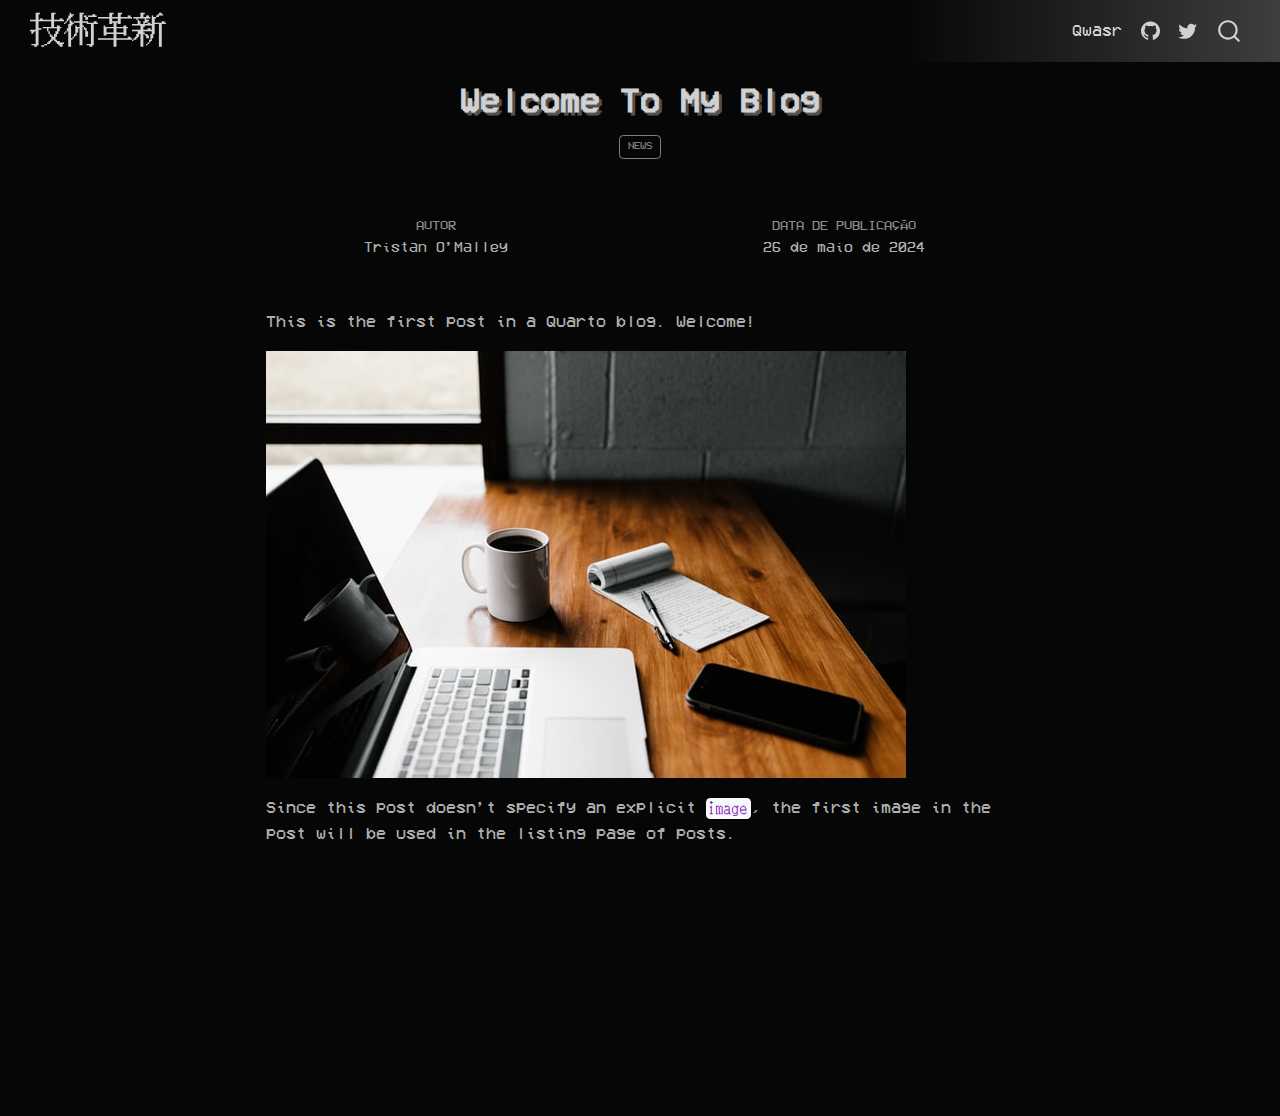
<file: posts/welcome/index.html>
<!DOCTYPE html>
<html xmlns="http://www.w3.org/1999/xhtml" lang="pt-BR" xml:lang="pt-BR"><head>

<meta charset="utf-8">
<meta name="generator" content="quarto-1.4.553">

<meta name="viewport" content="width=device-width, initial-scale=1.0, user-scalable=yes">

<meta name="author" content="Tristan O’Malley">

<title>技術革新 - Welcome To My Blog</title>
<style>
code{white-space: pre-wrap;}
span.smallcaps{font-variant: small-caps;}
div.columns{display: flex; gap: min(4vw, 1.5em);}
div.column{flex: auto; overflow-x: auto;}
div.hanging-indent{margin-left: 1.5em; text-indent: -1.5em;}
ul.task-list{list-style: none;}
ul.task-list li input[type="checkbox"] {
  width: 0.8em;
  margin: 0 0.8em 0.2em -1em; /* quarto-specific, see https://github.com/quarto-dev/quarto-cli/issues/4556 */ 
  vertical-align: middle;
}
</style>


<script src="../../site_libs/quarto-nav/quarto-nav.js"></script>
<script src="../../site_libs/quarto-nav/headroom.min.js"></script>
<script src="../../site_libs/clipboard/clipboard.min.js"></script>
<script src="../../site_libs/quarto-search/autocomplete.umd.js"></script>
<script src="../../site_libs/quarto-search/fuse.min.js"></script>
<script src="../../site_libs/quarto-search/quarto-search.js"></script>
<meta name="quarto:offset" content="../../">
<link href="../../favicon.ico" rel="icon">
<script src="../../site_libs/quarto-html/quarto.js"></script>
<script src="../../site_libs/quarto-html/popper.min.js"></script>
<script src="../../site_libs/quarto-html/tippy.umd.min.js"></script>
<script src="../../site_libs/quarto-html/anchor.min.js"></script>
<link href="../../site_libs/quarto-html/tippy.css" rel="stylesheet">
<link href="../../site_libs/quarto-html/quarto-syntax-highlighting-dark.css" rel="stylesheet" id="quarto-text-highlighting-styles">
<script src="../../site_libs/bootstrap/bootstrap.min.js"></script>
<link href="../../site_libs/bootstrap/bootstrap-icons.css" rel="stylesheet">
<link href="../../site_libs/bootstrap/bootstrap.min.css" rel="stylesheet" id="quarto-bootstrap" data-mode="dark">
<script id="quarto-search-options" type="application/json">{
  "location": "navbar",
  "copy-button": false,
  "collapse-after": 3,
  "panel-placement": "end",
  "type": "overlay",
  "limit": 50,
  "keyboard-shortcut": [
    "f",
    "/",
    "s"
  ],
  "show-item-context": false,
  "language": {
    "search-no-results-text": "Nenhum resultado",
    "search-matching-documents-text": "documentos correspondentes",
    "search-copy-link-title": "Copiar link para a busca",
    "search-hide-matches-text": "Esconder correspondências adicionais",
    "search-more-match-text": "mais correspondência neste documento",
    "search-more-matches-text": "mais correspondências neste documento",
    "search-clear-button-title": "Limpar",
    "search-text-placeholder": "",
    "search-detached-cancel-button-title": "Cancelar",
    "search-submit-button-title": "Enviar",
    "search-label": "Procurar"
  }
}</script>


<link rel="stylesheet" href="../../styles.css">
</head>

<body class="nav-fixed fullcontent">

<div id="quarto-search-results"></div>
  <header id="quarto-header" class="headroom fixed-top quarto-banner">
    <nav class="navbar navbar-expand-lg " data-bs-theme="dark">
      <div class="navbar-container container-fluid">
      <div class="navbar-brand-container mx-auto">
    <a class="navbar-brand" href="../../index.html">
    <span class="navbar-title">技術革新</span>
    </a>
  </div>
            <div id="quarto-search" class="" title="Procurar"></div>
          <button class="navbar-toggler" type="button" data-bs-toggle="collapse" data-bs-target="#navbarCollapse" aria-controls="navbarCollapse" aria-expanded="false" aria-label="Alternar de navegação" onclick="if (window.quartoToggleHeadroom) { window.quartoToggleHeadroom(); }">
  <span class="navbar-toggler-icon"></span>
</button>
          <div class="collapse navbar-collapse" id="navbarCollapse">
            <ul class="navbar-nav navbar-nav-scroll ms-auto">
  <li class="nav-item">
    <a class="nav-link" href="../../about.html"> 
<span class="menu-text">Qwasr</span></a>
  </li>  
  <li class="nav-item compact">
    <a class="nav-link" href="https://github.com/prestissimogarden"> <i class="bi bi-github" role="img">
</i> 
<span class="menu-text"></span></a>
  </li>  
  <li class="nav-item compact">
    <a class="nav-link" href="https://x.com/perrturbado/"> <i class="bi bi-twitter" role="img">
</i> 
<span class="menu-text"></span></a>
  </li>  
</ul>
          </div> <!-- /navcollapse -->
          <div class="quarto-navbar-tools">
</div>
      </div> <!-- /container-fluid -->
    </nav>
</header>
<!-- content -->
<header id="title-block-header" class="quarto-title-block default page-columns page-full">
  <div class="quarto-title-banner page-columns page-full">
    <div class="quarto-title column-body">
      <h1 class="title">Welcome To My Blog</h1>
                                <div class="quarto-categories">
                <div class="quarto-category">news</div>
              </div>
                  </div>
  </div>
    
  
  <div class="quarto-title-meta">

      <div>
      <div class="quarto-title-meta-heading">Autor</div>
      <div class="quarto-title-meta-contents">
               <p>Tristan O’Malley </p>
            </div>
    </div>
      
      <div>
      <div class="quarto-title-meta-heading">Data de Publicação</div>
      <div class="quarto-title-meta-contents">
        <p class="date">26 de maio de 2024</p>
      </div>
    </div>
    
      
    </div>
    
  
  </header><div id="quarto-content" class="quarto-container page-columns page-rows-contents page-layout-article page-navbar">
<!-- sidebar -->
<!-- margin-sidebar -->
    
<!-- main -->
<main class="content quarto-banner-title-block" id="quarto-document-content">





<p>This is the first post in a Quarto blog. Welcome!</p>
<p><img src="thumbnail.jpg" class="img-fluid"></p>
<p>Since this post doesn’t specify an explicit <code>image</code>, the first image in the post will be used in the listing page of posts.</p>



</main> <!-- /main -->
<script id="quarto-html-after-body" type="application/javascript">
window.document.addEventListener("DOMContentLoaded", function (event) {
  const toggleBodyColorMode = (bsSheetEl) => {
    const mode = bsSheetEl.getAttribute("data-mode");
    const bodyEl = window.document.querySelector("body");
    if (mode === "dark") {
      bodyEl.classList.add("quarto-dark");
      bodyEl.classList.remove("quarto-light");
    } else {
      bodyEl.classList.add("quarto-light");
      bodyEl.classList.remove("quarto-dark");
    }
  }
  const toggleBodyColorPrimary = () => {
    const bsSheetEl = window.document.querySelector("link#quarto-bootstrap");
    if (bsSheetEl) {
      toggleBodyColorMode(bsSheetEl);
    }
  }
  toggleBodyColorPrimary();  
  const icon = "";
  const anchorJS = new window.AnchorJS();
  anchorJS.options = {
    placement: 'right',
    icon: icon
  };
  anchorJS.add('.anchored');
  const isCodeAnnotation = (el) => {
    for (const clz of el.classList) {
      if (clz.startsWith('code-annotation-')) {                     
        return true;
      }
    }
    return false;
  }
  const clipboard = new window.ClipboardJS('.code-copy-button', {
    text: function(trigger) {
      const codeEl = trigger.previousElementSibling.cloneNode(true);
      for (const childEl of codeEl.children) {
        if (isCodeAnnotation(childEl)) {
          childEl.remove();
        }
      }
      return codeEl.innerText;
    }
  });
  clipboard.on('success', function(e) {
    // button target
    const button = e.trigger;
    // don't keep focus
    button.blur();
    // flash "checked"
    button.classList.add('code-copy-button-checked');
    var currentTitle = button.getAttribute("title");
    button.setAttribute("title", "Copiada");
    let tooltip;
    if (window.bootstrap) {
      button.setAttribute("data-bs-toggle", "tooltip");
      button.setAttribute("data-bs-placement", "left");
      button.setAttribute("data-bs-title", "Copiada");
      tooltip = new bootstrap.Tooltip(button, 
        { trigger: "manual", 
          customClass: "code-copy-button-tooltip",
          offset: [0, -8]});
      tooltip.show();    
    }
    setTimeout(function() {
      if (tooltip) {
        tooltip.hide();
        button.removeAttribute("data-bs-title");
        button.removeAttribute("data-bs-toggle");
        button.removeAttribute("data-bs-placement");
      }
      button.setAttribute("title", currentTitle);
      button.classList.remove('code-copy-button-checked');
    }, 1000);
    // clear code selection
    e.clearSelection();
  });
    var localhostRegex = new RegExp(/^(?:http|https):\/\/localhost\:?[0-9]*\//);
    var mailtoRegex = new RegExp(/^mailto:/);
      var filterRegex = new RegExp('/' + window.location.host + '/');
    var isInternal = (href) => {
        return filterRegex.test(href) || localhostRegex.test(href) || mailtoRegex.test(href);
    }
    // Inspect non-navigation links and adorn them if external
 	var links = window.document.querySelectorAll('a[href]:not(.nav-link):not(.navbar-brand):not(.toc-action):not(.sidebar-link):not(.sidebar-item-toggle):not(.pagination-link):not(.no-external):not([aria-hidden]):not(.dropdown-item):not(.quarto-navigation-tool)');
    for (var i=0; i<links.length; i++) {
      const link = links[i];
      if (!isInternal(link.href)) {
        // undo the damage that might have been done by quarto-nav.js in the case of
        // links that we want to consider external
        if (link.dataset.originalHref !== undefined) {
          link.href = link.dataset.originalHref;
        }
      }
    }
  function tippyHover(el, contentFn, onTriggerFn, onUntriggerFn) {
    const config = {
      allowHTML: true,
      maxWidth: 500,
      delay: 100,
      arrow: false,
      appendTo: function(el) {
          return el.parentElement;
      },
      interactive: true,
      interactiveBorder: 10,
      theme: 'quarto',
      placement: 'bottom-start',
    };
    if (contentFn) {
      config.content = contentFn;
    }
    if (onTriggerFn) {
      config.onTrigger = onTriggerFn;
    }
    if (onUntriggerFn) {
      config.onUntrigger = onUntriggerFn;
    }
    window.tippy(el, config); 
  }
  const noterefs = window.document.querySelectorAll('a[role="doc-noteref"]');
  for (var i=0; i<noterefs.length; i++) {
    const ref = noterefs[i];
    tippyHover(ref, function() {
      // use id or data attribute instead here
      let href = ref.getAttribute('data-footnote-href') || ref.getAttribute('href');
      try { href = new URL(href).hash; } catch {}
      const id = href.replace(/^#\/?/, "");
      const note = window.document.getElementById(id);
      if (note) {
        return note.innerHTML;
      } else {
        return "";
      }
    });
  }
  const xrefs = window.document.querySelectorAll('a.quarto-xref');
  const processXRef = (id, note) => {
    // Strip column container classes
    const stripColumnClz = (el) => {
      el.classList.remove("page-full", "page-columns");
      if (el.children) {
        for (const child of el.children) {
          stripColumnClz(child);
        }
      }
    }
    stripColumnClz(note)
    if (id === null || id.startsWith('sec-')) {
      // Special case sections, only their first couple elements
      const container = document.createElement("div");
      if (note.children && note.children.length > 2) {
        container.appendChild(note.children[0].cloneNode(true));
        for (let i = 1; i < note.children.length; i++) {
          const child = note.children[i];
          if (child.tagName === "P" && child.innerText === "") {
            continue;
          } else {
            container.appendChild(child.cloneNode(true));
            break;
          }
        }
        if (window.Quarto?.typesetMath) {
          window.Quarto.typesetMath(container);
        }
        return container.innerHTML
      } else {
        if (window.Quarto?.typesetMath) {
          window.Quarto.typesetMath(note);
        }
        return note.innerHTML;
      }
    } else {
      // Remove any anchor links if they are present
      const anchorLink = note.querySelector('a.anchorjs-link');
      if (anchorLink) {
        anchorLink.remove();
      }
      if (window.Quarto?.typesetMath) {
        window.Quarto.typesetMath(note);
      }
      // TODO in 1.5, we should make sure this works without a callout special case
      if (note.classList.contains("callout")) {
        return note.outerHTML;
      } else {
        return note.innerHTML;
      }
    }
  }
  for (var i=0; i<xrefs.length; i++) {
    const xref = xrefs[i];
    tippyHover(xref, undefined, function(instance) {
      instance.disable();
      let url = xref.getAttribute('href');
      let hash = undefined; 
      if (url.startsWith('#')) {
        hash = url;
      } else {
        try { hash = new URL(url).hash; } catch {}
      }
      if (hash) {
        const id = hash.replace(/^#\/?/, "");
        const note = window.document.getElementById(id);
        if (note !== null) {
          try {
            const html = processXRef(id, note.cloneNode(true));
            instance.setContent(html);
          } finally {
            instance.enable();
            instance.show();
          }
        } else {
          // See if we can fetch this
          fetch(url.split('#')[0])
          .then(res => res.text())
          .then(html => {
            const parser = new DOMParser();
            const htmlDoc = parser.parseFromString(html, "text/html");
            const note = htmlDoc.getElementById(id);
            if (note !== null) {
              const html = processXRef(id, note);
              instance.setContent(html);
            } 
          }).finally(() => {
            instance.enable();
            instance.show();
          });
        }
      } else {
        // See if we can fetch a full url (with no hash to target)
        // This is a special case and we should probably do some content thinning / targeting
        fetch(url)
        .then(res => res.text())
        .then(html => {
          const parser = new DOMParser();
          const htmlDoc = parser.parseFromString(html, "text/html");
          const note = htmlDoc.querySelector('main.content');
          if (note !== null) {
            // This should only happen for chapter cross references
            // (since there is no id in the URL)
            // remove the first header
            if (note.children.length > 0 && note.children[0].tagName === "HEADER") {
              note.children[0].remove();
            }
            const html = processXRef(null, note);
            instance.setContent(html);
          } 
        }).finally(() => {
          instance.enable();
          instance.show();
        });
      }
    }, function(instance) {
    });
  }
      let selectedAnnoteEl;
      const selectorForAnnotation = ( cell, annotation) => {
        let cellAttr = 'data-code-cell="' + cell + '"';
        let lineAttr = 'data-code-annotation="' +  annotation + '"';
        const selector = 'span[' + cellAttr + '][' + lineAttr + ']';
        return selector;
      }
      const selectCodeLines = (annoteEl) => {
        const doc = window.document;
        const targetCell = annoteEl.getAttribute("data-target-cell");
        const targetAnnotation = annoteEl.getAttribute("data-target-annotation");
        const annoteSpan = window.document.querySelector(selectorForAnnotation(targetCell, targetAnnotation));
        const lines = annoteSpan.getAttribute("data-code-lines").split(",");
        const lineIds = lines.map((line) => {
          return targetCell + "-" + line;
        })
        let top = null;
        let height = null;
        let parent = null;
        if (lineIds.length > 0) {
            //compute the position of the single el (top and bottom and make a div)
            const el = window.document.getElementById(lineIds[0]);
            top = el.offsetTop;
            height = el.offsetHeight;
            parent = el.parentElement.parentElement;
          if (lineIds.length > 1) {
            const lastEl = window.document.getElementById(lineIds[lineIds.length - 1]);
            const bottom = lastEl.offsetTop + lastEl.offsetHeight;
            height = bottom - top;
          }
          if (top !== null && height !== null && parent !== null) {
            // cook up a div (if necessary) and position it 
            let div = window.document.getElementById("code-annotation-line-highlight");
            if (div === null) {
              div = window.document.createElement("div");
              div.setAttribute("id", "code-annotation-line-highlight");
              div.style.position = 'absolute';
              parent.appendChild(div);
            }
            div.style.top = top - 2 + "px";
            div.style.height = height + 4 + "px";
            div.style.left = 0;
            let gutterDiv = window.document.getElementById("code-annotation-line-highlight-gutter");
            if (gutterDiv === null) {
              gutterDiv = window.document.createElement("div");
              gutterDiv.setAttribute("id", "code-annotation-line-highlight-gutter");
              gutterDiv.style.position = 'absolute';
              const codeCell = window.document.getElementById(targetCell);
              const gutter = codeCell.querySelector('.code-annotation-gutter');
              gutter.appendChild(gutterDiv);
            }
            gutterDiv.style.top = top - 2 + "px";
            gutterDiv.style.height = height + 4 + "px";
          }
          selectedAnnoteEl = annoteEl;
        }
      };
      const unselectCodeLines = () => {
        const elementsIds = ["code-annotation-line-highlight", "code-annotation-line-highlight-gutter"];
        elementsIds.forEach((elId) => {
          const div = window.document.getElementById(elId);
          if (div) {
            div.remove();
          }
        });
        selectedAnnoteEl = undefined;
      };
        // Handle positioning of the toggle
    window.addEventListener(
      "resize",
      throttle(() => {
        elRect = undefined;
        if (selectedAnnoteEl) {
          selectCodeLines(selectedAnnoteEl);
        }
      }, 10)
    );
    function throttle(fn, ms) {
    let throttle = false;
    let timer;
      return (...args) => {
        if(!throttle) { // first call gets through
            fn.apply(this, args);
            throttle = true;
        } else { // all the others get throttled
            if(timer) clearTimeout(timer); // cancel #2
            timer = setTimeout(() => {
              fn.apply(this, args);
              timer = throttle = false;
            }, ms);
        }
      };
    }
      // Attach click handler to the DT
      const annoteDls = window.document.querySelectorAll('dt[data-target-cell]');
      for (const annoteDlNode of annoteDls) {
        annoteDlNode.addEventListener('click', (event) => {
          const clickedEl = event.target;
          if (clickedEl !== selectedAnnoteEl) {
            unselectCodeLines();
            const activeEl = window.document.querySelector('dt[data-target-cell].code-annotation-active');
            if (activeEl) {
              activeEl.classList.remove('code-annotation-active');
            }
            selectCodeLines(clickedEl);
            clickedEl.classList.add('code-annotation-active');
          } else {
            // Unselect the line
            unselectCodeLines();
            clickedEl.classList.remove('code-annotation-active');
          }
        });
      }
  const findCites = (el) => {
    const parentEl = el.parentElement;
    if (parentEl) {
      const cites = parentEl.dataset.cites;
      if (cites) {
        return {
          el,
          cites: cites.split(' ')
        };
      } else {
        return findCites(el.parentElement)
      }
    } else {
      return undefined;
    }
  };
  var bibliorefs = window.document.querySelectorAll('a[role="doc-biblioref"]');
  for (var i=0; i<bibliorefs.length; i++) {
    const ref = bibliorefs[i];
    const citeInfo = findCites(ref);
    if (citeInfo) {
      tippyHover(citeInfo.el, function() {
        var popup = window.document.createElement('div');
        citeInfo.cites.forEach(function(cite) {
          var citeDiv = window.document.createElement('div');
          citeDiv.classList.add('hanging-indent');
          citeDiv.classList.add('csl-entry');
          var biblioDiv = window.document.getElementById('ref-' + cite);
          if (biblioDiv) {
            citeDiv.innerHTML = biblioDiv.innerHTML;
          }
          popup.appendChild(citeDiv);
        });
        return popup.innerHTML;
      });
    }
  }
});
</script>
</div> <!-- /content -->




</body></html>
</file>
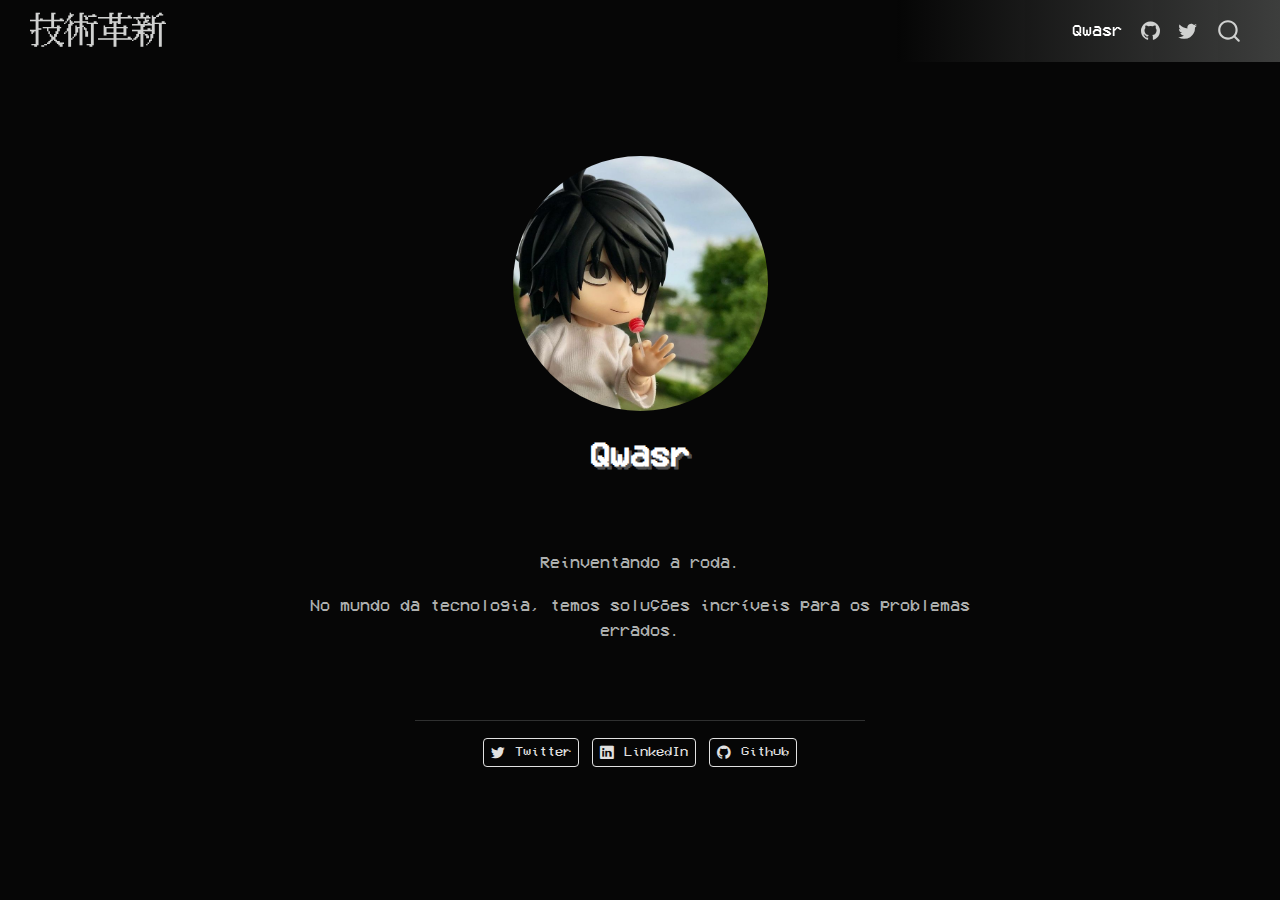
<file: about.html>
<!DOCTYPE html>
<html xmlns="http://www.w3.org/1999/xhtml" lang="pt-BR" xml:lang="pt-BR"><head>

<meta charset="utf-8">
<meta name="generator" content="quarto-1.4.553">

<meta name="viewport" content="width=device-width, initial-scale=1.0, user-scalable=yes">


<title>技術革新 - Qwasr</title>
<style>
code{white-space: pre-wrap;}
span.smallcaps{font-variant: small-caps;}
div.columns{display: flex; gap: min(4vw, 1.5em);}
div.column{flex: auto; overflow-x: auto;}
div.hanging-indent{margin-left: 1.5em; text-indent: -1.5em;}
ul.task-list{list-style: none;}
ul.task-list li input[type="checkbox"] {
  width: 0.8em;
  margin: 0 0.8em 0.2em -1em; /* quarto-specific, see https://github.com/quarto-dev/quarto-cli/issues/4556 */ 
  vertical-align: middle;
}
</style>


<script src="site_libs/quarto-nav/quarto-nav.js"></script>
<script src="site_libs/quarto-nav/headroom.min.js"></script>
<script src="site_libs/clipboard/clipboard.min.js"></script>
<script src="site_libs/quarto-search/autocomplete.umd.js"></script>
<script src="site_libs/quarto-search/fuse.min.js"></script>
<script src="site_libs/quarto-search/quarto-search.js"></script>
<meta name="quarto:offset" content="./">
<link href="./favicon.ico" rel="icon">
<script src="site_libs/quarto-html/quarto.js"></script>
<script src="site_libs/quarto-html/popper.min.js"></script>
<script src="site_libs/quarto-html/tippy.umd.min.js"></script>
<link href="site_libs/quarto-html/tippy.css" rel="stylesheet">
<link href="site_libs/quarto-html/quarto-syntax-highlighting-dark.css" rel="stylesheet" id="quarto-text-highlighting-styles">
<script src="site_libs/bootstrap/bootstrap.min.js"></script>
<link href="site_libs/bootstrap/bootstrap-icons.css" rel="stylesheet">
<link href="site_libs/bootstrap/bootstrap.min.css" rel="stylesheet" id="quarto-bootstrap" data-mode="dark">
<script id="quarto-search-options" type="application/json">{
  "location": "navbar",
  "copy-button": false,
  "collapse-after": 3,
  "panel-placement": "end",
  "type": "overlay",
  "limit": 50,
  "keyboard-shortcut": [
    "f",
    "/",
    "s"
  ],
  "show-item-context": false,
  "language": {
    "search-no-results-text": "Nenhum resultado",
    "search-matching-documents-text": "documentos correspondentes",
    "search-copy-link-title": "Copiar link para a busca",
    "search-hide-matches-text": "Esconder correspondências adicionais",
    "search-more-match-text": "mais correspondência neste documento",
    "search-more-matches-text": "mais correspondências neste documento",
    "search-clear-button-title": "Limpar",
    "search-text-placeholder": "",
    "search-detached-cancel-button-title": "Cancelar",
    "search-submit-button-title": "Enviar",
    "search-label": "Procurar"
  }
}</script>


<link rel="stylesheet" href="styles.css">
</head>

<body class="nav-fixed fullcontent">

<div id="quarto-search-results"></div>
  <header id="quarto-header" class="headroom fixed-top">
    <nav class="navbar navbar-expand-lg " data-bs-theme="dark">
      <div class="navbar-container container-fluid">
      <div class="navbar-brand-container mx-auto">
    <a class="navbar-brand" href="./index.html">
    <span class="navbar-title">技術革新</span>
    </a>
  </div>
            <div id="quarto-search" class="" title="Procurar"></div>
          <button class="navbar-toggler" type="button" data-bs-toggle="collapse" data-bs-target="#navbarCollapse" aria-controls="navbarCollapse" aria-expanded="false" aria-label="Alternar de navegação" onclick="if (window.quartoToggleHeadroom) { window.quartoToggleHeadroom(); }">
  <span class="navbar-toggler-icon"></span>
</button>
          <div class="collapse navbar-collapse" id="navbarCollapse">
            <ul class="navbar-nav navbar-nav-scroll ms-auto">
  <li class="nav-item">
    <a class="nav-link active" href="./about.html" aria-current="page"> 
<span class="menu-text">Qwasr</span></a>
  </li>  
  <li class="nav-item compact">
    <a class="nav-link" href="https://github.com/prestissimogarden"> <i class="bi bi-github" role="img">
</i> 
<span class="menu-text"></span></a>
  </li>  
  <li class="nav-item compact">
    <a class="nav-link" href="https://x.com/perrturbado/"> <i class="bi bi-twitter" role="img">
</i> 
<span class="menu-text"></span></a>
  </li>  
</ul>
          </div> <!-- /navcollapse -->
          <div class="quarto-navbar-tools">
</div>
      </div> <!-- /container-fluid -->
    </nav>
</header>
<!-- content -->
<div id="quarto-content" class="quarto-container page-columns page-rows-contents page-layout-article page-navbar">
<!-- sidebar -->
<!-- margin-sidebar -->
    
<!-- main -->
<div class="quarto-about-jolla content">
  <img src="profile.jpg" class="about-image
  round " style="height: 15em; width: 15em;">
 <header id="title-block-header" class="quarto-title-block default">
<div class="quarto-title">
<h1 class="title">Qwasr</h1>
</div>
<div class="quarto-title-meta">
  </div>
</header><main class="content" id="quarto-document-content">
<p>Reinventando a roda.</p>
<p>No mundo da tecnologia, temos soluções incríveis para os problemas errados.</p>


</main> 
  <hr class="about-sep">
   <div class="about-links">
  <a href="https://x.com/perrturbado" class="about-link" rel="" target="">
    <i class="bi bi-twitter"></i>
     <span class="about-link-text">Twitter</span>
  </a>
  <a href="https://linkedin.com" class="about-link" rel="" target="">
    <i class="bi bi-linkedin"></i>
     <span class="about-link-text">LinkedIn</span>
  </a>
  <a href="https://github.com/prestissimogarden" class="about-link" rel="" target="">
    <i class="bi bi-github"></i>
     <span class="about-link-text">Github</span>
  </a>
</div>
</div>
 <!-- /main -->
<script id="quarto-html-after-body" type="application/javascript">
window.document.addEventListener("DOMContentLoaded", function (event) {
  const toggleBodyColorMode = (bsSheetEl) => {
    const mode = bsSheetEl.getAttribute("data-mode");
    const bodyEl = window.document.querySelector("body");
    if (mode === "dark") {
      bodyEl.classList.add("quarto-dark");
      bodyEl.classList.remove("quarto-light");
    } else {
      bodyEl.classList.add("quarto-light");
      bodyEl.classList.remove("quarto-dark");
    }
  }
  const toggleBodyColorPrimary = () => {
    const bsSheetEl = window.document.querySelector("link#quarto-bootstrap");
    if (bsSheetEl) {
      toggleBodyColorMode(bsSheetEl);
    }
  }
  toggleBodyColorPrimary();  
  const isCodeAnnotation = (el) => {
    for (const clz of el.classList) {
      if (clz.startsWith('code-annotation-')) {                     
        return true;
      }
    }
    return false;
  }
  const clipboard = new window.ClipboardJS('.code-copy-button', {
    text: function(trigger) {
      const codeEl = trigger.previousElementSibling.cloneNode(true);
      for (const childEl of codeEl.children) {
        if (isCodeAnnotation(childEl)) {
          childEl.remove();
        }
      }
      return codeEl.innerText;
    }
  });
  clipboard.on('success', function(e) {
    // button target
    const button = e.trigger;
    // don't keep focus
    button.blur();
    // flash "checked"
    button.classList.add('code-copy-button-checked');
    var currentTitle = button.getAttribute("title");
    button.setAttribute("title", "Copiada");
    let tooltip;
    if (window.bootstrap) {
      button.setAttribute("data-bs-toggle", "tooltip");
      button.setAttribute("data-bs-placement", "left");
      button.setAttribute("data-bs-title", "Copiada");
      tooltip = new bootstrap.Tooltip(button, 
        { trigger: "manual", 
          customClass: "code-copy-button-tooltip",
          offset: [0, -8]});
      tooltip.show();    
    }
    setTimeout(function() {
      if (tooltip) {
        tooltip.hide();
        button.removeAttribute("data-bs-title");
        button.removeAttribute("data-bs-toggle");
        button.removeAttribute("data-bs-placement");
      }
      button.setAttribute("title", currentTitle);
      button.classList.remove('code-copy-button-checked');
    }, 1000);
    // clear code selection
    e.clearSelection();
  });
    var localhostRegex = new RegExp(/^(?:http|https):\/\/localhost\:?[0-9]*\//);
    var mailtoRegex = new RegExp(/^mailto:/);
      var filterRegex = new RegExp("https:\/\/prestissimogarden\.github\.io\/gijutsukakushin\/");
    var isInternal = (href) => {
        return filterRegex.test(href) || localhostRegex.test(href) || mailtoRegex.test(href);
    }
    // Inspect non-navigation links and adorn them if external
 	var links = window.document.querySelectorAll('a[href]:not(.nav-link):not(.navbar-brand):not(.toc-action):not(.sidebar-link):not(.sidebar-item-toggle):not(.pagination-link):not(.no-external):not([aria-hidden]):not(.dropdown-item):not(.quarto-navigation-tool)');
    for (var i=0; i<links.length; i++) {
      const link = links[i];
      if (!isInternal(link.href)) {
        // undo the damage that might have been done by quarto-nav.js in the case of
        // links that we want to consider external
        if (link.dataset.originalHref !== undefined) {
          link.href = link.dataset.originalHref;
        }
      }
    }
  function tippyHover(el, contentFn, onTriggerFn, onUntriggerFn) {
    const config = {
      allowHTML: true,
      maxWidth: 500,
      delay: 100,
      arrow: false,
      appendTo: function(el) {
          return el.parentElement;
      },
      interactive: true,
      interactiveBorder: 10,
      theme: 'quarto',
      placement: 'bottom-start',
    };
    if (contentFn) {
      config.content = contentFn;
    }
    if (onTriggerFn) {
      config.onTrigger = onTriggerFn;
    }
    if (onUntriggerFn) {
      config.onUntrigger = onUntriggerFn;
    }
    window.tippy(el, config); 
  }
  const noterefs = window.document.querySelectorAll('a[role="doc-noteref"]');
  for (var i=0; i<noterefs.length; i++) {
    const ref = noterefs[i];
    tippyHover(ref, function() {
      // use id or data attribute instead here
      let href = ref.getAttribute('data-footnote-href') || ref.getAttribute('href');
      try { href = new URL(href).hash; } catch {}
      const id = href.replace(/^#\/?/, "");
      const note = window.document.getElementById(id);
      if (note) {
        return note.innerHTML;
      } else {
        return "";
      }
    });
  }
  const xrefs = window.document.querySelectorAll('a.quarto-xref');
  const processXRef = (id, note) => {
    // Strip column container classes
    const stripColumnClz = (el) => {
      el.classList.remove("page-full", "page-columns");
      if (el.children) {
        for (const child of el.children) {
          stripColumnClz(child);
        }
      }
    }
    stripColumnClz(note)
    if (id === null || id.startsWith('sec-')) {
      // Special case sections, only their first couple elements
      const container = document.createElement("div");
      if (note.children && note.children.length > 2) {
        container.appendChild(note.children[0].cloneNode(true));
        for (let i = 1; i < note.children.length; i++) {
          const child = note.children[i];
          if (child.tagName === "P" && child.innerText === "") {
            continue;
          } else {
            container.appendChild(child.cloneNode(true));
            break;
          }
        }
        if (window.Quarto?.typesetMath) {
          window.Quarto.typesetMath(container);
        }
        return container.innerHTML
      } else {
        if (window.Quarto?.typesetMath) {
          window.Quarto.typesetMath(note);
        }
        return note.innerHTML;
      }
    } else {
      // Remove any anchor links if they are present
      const anchorLink = note.querySelector('a.anchorjs-link');
      if (anchorLink) {
        anchorLink.remove();
      }
      if (window.Quarto?.typesetMath) {
        window.Quarto.typesetMath(note);
      }
      // TODO in 1.5, we should make sure this works without a callout special case
      if (note.classList.contains("callout")) {
        return note.outerHTML;
      } else {
        return note.innerHTML;
      }
    }
  }
  for (var i=0; i<xrefs.length; i++) {
    const xref = xrefs[i];
    tippyHover(xref, undefined, function(instance) {
      instance.disable();
      let url = xref.getAttribute('href');
      let hash = undefined; 
      if (url.startsWith('#')) {
        hash = url;
      } else {
        try { hash = new URL(url).hash; } catch {}
      }
      if (hash) {
        const id = hash.replace(/^#\/?/, "");
        const note = window.document.getElementById(id);
        if (note !== null) {
          try {
            const html = processXRef(id, note.cloneNode(true));
            instance.setContent(html);
          } finally {
            instance.enable();
            instance.show();
          }
        } else {
          // See if we can fetch this
          fetch(url.split('#')[0])
          .then(res => res.text())
          .then(html => {
            const parser = new DOMParser();
            const htmlDoc = parser.parseFromString(html, "text/html");
            const note = htmlDoc.getElementById(id);
            if (note !== null) {
              const html = processXRef(id, note);
              instance.setContent(html);
            } 
          }).finally(() => {
            instance.enable();
            instance.show();
          });
        }
      } else {
        // See if we can fetch a full url (with no hash to target)
        // This is a special case and we should probably do some content thinning / targeting
        fetch(url)
        .then(res => res.text())
        .then(html => {
          const parser = new DOMParser();
          const htmlDoc = parser.parseFromString(html, "text/html");
          const note = htmlDoc.querySelector('main.content');
          if (note !== null) {
            // This should only happen for chapter cross references
            // (since there is no id in the URL)
            // remove the first header
            if (note.children.length > 0 && note.children[0].tagName === "HEADER") {
              note.children[0].remove();
            }
            const html = processXRef(null, note);
            instance.setContent(html);
          } 
        }).finally(() => {
          instance.enable();
          instance.show();
        });
      }
    }, function(instance) {
    });
  }
      let selectedAnnoteEl;
      const selectorForAnnotation = ( cell, annotation) => {
        let cellAttr = 'data-code-cell="' + cell + '"';
        let lineAttr = 'data-code-annotation="' +  annotation + '"';
        const selector = 'span[' + cellAttr + '][' + lineAttr + ']';
        return selector;
      }
      const selectCodeLines = (annoteEl) => {
        const doc = window.document;
        const targetCell = annoteEl.getAttribute("data-target-cell");
        const targetAnnotation = annoteEl.getAttribute("data-target-annotation");
        const annoteSpan = window.document.querySelector(selectorForAnnotation(targetCell, targetAnnotation));
        const lines = annoteSpan.getAttribute("data-code-lines").split(",");
        const lineIds = lines.map((line) => {
          return targetCell + "-" + line;
        })
        let top = null;
        let height = null;
        let parent = null;
        if (lineIds.length > 0) {
            //compute the position of the single el (top and bottom and make a div)
            const el = window.document.getElementById(lineIds[0]);
            top = el.offsetTop;
            height = el.offsetHeight;
            parent = el.parentElement.parentElement;
          if (lineIds.length > 1) {
            const lastEl = window.document.getElementById(lineIds[lineIds.length - 1]);
            const bottom = lastEl.offsetTop + lastEl.offsetHeight;
            height = bottom - top;
          }
          if (top !== null && height !== null && parent !== null) {
            // cook up a div (if necessary) and position it 
            let div = window.document.getElementById("code-annotation-line-highlight");
            if (div === null) {
              div = window.document.createElement("div");
              div.setAttribute("id", "code-annotation-line-highlight");
              div.style.position = 'absolute';
              parent.appendChild(div);
            }
            div.style.top = top - 2 + "px";
            div.style.height = height + 4 + "px";
            div.style.left = 0;
            let gutterDiv = window.document.getElementById("code-annotation-line-highlight-gutter");
            if (gutterDiv === null) {
              gutterDiv = window.document.createElement("div");
              gutterDiv.setAttribute("id", "code-annotation-line-highlight-gutter");
              gutterDiv.style.position = 'absolute';
              const codeCell = window.document.getElementById(targetCell);
              const gutter = codeCell.querySelector('.code-annotation-gutter');
              gutter.appendChild(gutterDiv);
            }
            gutterDiv.style.top = top - 2 + "px";
            gutterDiv.style.height = height + 4 + "px";
          }
          selectedAnnoteEl = annoteEl;
        }
      };
      const unselectCodeLines = () => {
        const elementsIds = ["code-annotation-line-highlight", "code-annotation-line-highlight-gutter"];
        elementsIds.forEach((elId) => {
          const div = window.document.getElementById(elId);
          if (div) {
            div.remove();
          }
        });
        selectedAnnoteEl = undefined;
      };
        // Handle positioning of the toggle
    window.addEventListener(
      "resize",
      throttle(() => {
        elRect = undefined;
        if (selectedAnnoteEl) {
          selectCodeLines(selectedAnnoteEl);
        }
      }, 10)
    );
    function throttle(fn, ms) {
    let throttle = false;
    let timer;
      return (...args) => {
        if(!throttle) { // first call gets through
            fn.apply(this, args);
            throttle = true;
        } else { // all the others get throttled
            if(timer) clearTimeout(timer); // cancel #2
            timer = setTimeout(() => {
              fn.apply(this, args);
              timer = throttle = false;
            }, ms);
        }
      };
    }
      // Attach click handler to the DT
      const annoteDls = window.document.querySelectorAll('dt[data-target-cell]');
      for (const annoteDlNode of annoteDls) {
        annoteDlNode.addEventListener('click', (event) => {
          const clickedEl = event.target;
          if (clickedEl !== selectedAnnoteEl) {
            unselectCodeLines();
            const activeEl = window.document.querySelector('dt[data-target-cell].code-annotation-active');
            if (activeEl) {
              activeEl.classList.remove('code-annotation-active');
            }
            selectCodeLines(clickedEl);
            clickedEl.classList.add('code-annotation-active');
          } else {
            // Unselect the line
            unselectCodeLines();
            clickedEl.classList.remove('code-annotation-active');
          }
        });
      }
  const findCites = (el) => {
    const parentEl = el.parentElement;
    if (parentEl) {
      const cites = parentEl.dataset.cites;
      if (cites) {
        return {
          el,
          cites: cites.split(' ')
        };
      } else {
        return findCites(el.parentElement)
      }
    } else {
      return undefined;
    }
  };
  var bibliorefs = window.document.querySelectorAll('a[role="doc-biblioref"]');
  for (var i=0; i<bibliorefs.length; i++) {
    const ref = bibliorefs[i];
    const citeInfo = findCites(ref);
    if (citeInfo) {
      tippyHover(citeInfo.el, function() {
        var popup = window.document.createElement('div');
        citeInfo.cites.forEach(function(cite) {
          var citeDiv = window.document.createElement('div');
          citeDiv.classList.add('hanging-indent');
          citeDiv.classList.add('csl-entry');
          var biblioDiv = window.document.getElementById('ref-' + cite);
          if (biblioDiv) {
            citeDiv.innerHTML = biblioDiv.innerHTML;
          }
          popup.appendChild(citeDiv);
        });
        return popup.innerHTML;
      });
    }
  }
});
</script>
</div> <!-- /content -->




</body></html>
</file>
<file: site_libs/quarto-html/tippy.css>
.tippy-box[data-animation=fade][data-state=hidden]{opacity:0}[data-tippy-root]{max-width:calc(100vw - 10px)}.tippy-box{position:relative;background-color:#333;color:#fff;border-radius:4px;font-size:14px;line-height:1.4;white-space:normal;outline:0;transition-property:transform,visibility,opacity}.tippy-box[data-placement^=top]>.tippy-arrow{bottom:0}.tippy-box[data-placement^=top]>.tippy-arrow:before{bottom:-7px;left:0;border-width:8px 8px 0;border-top-color:initial;transform-origin:center top}.tippy-box[data-placement^=bottom]>.tippy-arrow{top:0}.tippy-box[data-placement^=bottom]>.tippy-arrow:before{top:-7px;left:0;border-width:0 8px 8px;border-bottom-color:initial;transform-origin:center bottom}.tippy-box[data-placement^=left]>.tippy-arrow{right:0}.tippy-box[data-placement^=left]>.tippy-arrow:before{border-width:8px 0 8px 8px;border-left-color:initial;right:-7px;transform-origin:center left}.tippy-box[data-placement^=right]>.tippy-arrow{left:0}.tippy-box[data-placement^=right]>.tippy-arrow:before{left:-7px;border-width:8px 8px 8px 0;border-right-color:initial;transform-origin:center right}.tippy-box[data-inertia][data-state=visible]{transition-timing-function:cubic-bezier(.54,1.5,.38,1.11)}.tippy-arrow{width:16px;height:16px;color:#333}.tippy-arrow:before{content:"";position:absolute;border-color:transparent;border-style:solid}.tippy-content{position:relative;padding:5px 9px;z-index:1}
</file>
<file: site_libs/quarto-html/quarto-syntax-highlighting-dark.css>
/* quarto syntax highlight colors */
:root {
  --quarto-hl-al-color: #f07178;
  --quarto-hl-an-color: #d4d0ab;
  --quarto-hl-at-color: #00e0e0;
  --quarto-hl-bn-color: #d4d0ab;
  --quarto-hl-bu-color: #abe338;
  --quarto-hl-ch-color: #abe338;
  --quarto-hl-co-color: #f8f8f2;
  --quarto-hl-cv-color: #ffd700;
  --quarto-hl-cn-color: #ffd700;
  --quarto-hl-cf-color: #ffa07a;
  --quarto-hl-dt-color: #ffa07a;
  --quarto-hl-dv-color: #d4d0ab;
  --quarto-hl-do-color: #f8f8f2;
  --quarto-hl-er-color: #f07178;
  --quarto-hl-ex-color: #00e0e0;
  --quarto-hl-fl-color: #d4d0ab;
  --quarto-hl-fu-color: #ffa07a;
  --quarto-hl-im-color: #abe338;
  --quarto-hl-in-color: #d4d0ab;
  --quarto-hl-kw-color: #ffa07a;
  --quarto-hl-op-color: #ffa07a;
  --quarto-hl-ot-color: #00e0e0;
  --quarto-hl-pp-color: #dcc6e0;
  --quarto-hl-re-color: #00e0e0;
  --quarto-hl-sc-color: #abe338;
  --quarto-hl-ss-color: #abe338;
  --quarto-hl-st-color: #abe338;
  --quarto-hl-va-color: #00e0e0;
  --quarto-hl-vs-color: #abe338;
  --quarto-hl-wa-color: #dcc6e0;
}

/* other quarto variables */
:root {
  --quarto-font-monospace: SFMono-Regular, Menlo, Monaco, Consolas, "Liberation Mono", "Courier New", monospace;
}

code span.al {
  background-color: #2a0f15;
  font-weight: bold;
  color: #f07178;
}

code span.an {
  color: #d4d0ab;
}

code span.at {
  color: #00e0e0;
}

code span.bn {
  color: #d4d0ab;
}

code span.bu {
  color: #abe338;
}

code span.ch {
  color: #abe338;
}

code span.co {
  font-style: italic;
  color: #f8f8f2;
}

code span.cv {
  color: #ffd700;
}

code span.cn {
  color: #ffd700;
}

code span.cf {
  font-weight: bold;
  color: #ffa07a;
}

code span.dt {
  color: #ffa07a;
}

code span.dv {
  color: #d4d0ab;
}

code span.do {
  color: #f8f8f2;
}

code span.er {
  color: #f07178;
  text-decoration: underline;
}

code span.ex {
  font-weight: bold;
  color: #00e0e0;
}

code span.fl {
  color: #d4d0ab;
}

code span.fu {
  color: #ffa07a;
}

code span.im {
  color: #abe338;
}

code span.in {
  color: #d4d0ab;
}

code span.kw {
  font-weight: bold;
  color: #ffa07a;
}

pre > code.sourceCode > span {
  color: #f8f8f2;
}

code span {
  color: #f8f8f2;
}

code.sourceCode > span {
  color: #f8f8f2;
}

div.sourceCode,
div.sourceCode pre.sourceCode {
  color: #f8f8f2;
}

code span.op {
  color: #ffa07a;
}

code span.ot {
  color: #00e0e0;
}

code span.pp {
  color: #dcc6e0;
}

code span.re {
  background-color: #f8f8f2;
  color: #00e0e0;
}

code span.sc {
  color: #abe338;
}

code span.ss {
  color: #abe338;
}

code span.st {
  color: #abe338;
}

code span.va {
  color: #00e0e0;
}

code span.vs {
  color: #abe338;
}

code span.wa {
  color: #dcc6e0;
}

.prevent-inlining {
  content: "</";
}

/*# sourceMappingURL=935a306eefa94366c21e1a970dddb765.css.map */
</file>
<file: styles.css>
/* css styles */
@font-face {
    font-family: "KH Dot Hibiya 24";
    src: url(fonts/KH-Dot-Hibiya-24.ttf);
}
@font-face {
    font-family: "KH Dot Kabutochou 16";
    src: url(fonts/KH-Dot-Kabutochou-16.ttf);
}
@font-face {
    font-family: "KH Dot kagurazaka 16";
    src: url(fonts/KH-Dot-Kagurazaka-16.ttf);
}
@font-face {
    font-family: "VCR OSD Mono";
    src: url(fonts/VCR_OSD_MONO_1.001.ttf);
}

body{
    font-family: "VCR OSD Mono";
}

.quarto-title-banner{
    margin: 0;
    padding: 20px 0;
    text-align: center;
    background-color: #060606;
}

.quarto-title-meta{
    padding-top: 15px;
}

.quarto-post{
    padding: 15px;
    margin: 15px;
}

.quarto-categories{
    justify-content: center;
}

.quarto-title-meta-heading{
    text-align: center;
}
    
.quarto-title-meta-contents{
    text-align: center;

}

.metadata{
    max-width: fit-content;
}

.navbar{
    background: linear-gradient(270deg,#3d3e3d 0%, #06060600 30%);
    padding: 0;
}

.navbar-title{
    font-family: "KH Dot Hibiya 24";
    font-size: 2rem;
}

.content{
    padding: 25px;
    border-radius: 5px;
}

.listing-actions-group{
    margin-top: 20px;
}

.title{
    text-shadow: 3px 3px 0px rgba(168, 168, 168, 0.479);
}

.thumbnail-image{
    display: none;
}

.thumbnail{
    max-width: 0;
}

.no-external{
    font-family: "KH Dot kagurazaka 16";
    text-align: right;
}

.listing-author{
    display: none;
}

.input-group-text{
    background-color: #060606;
}

.aa-DetachedOverlay{
    background-color: #060606c5;;
}

.aa-DetachedContainer{
    border: none;
    box-shadow: 0 0 15px 5px rgba(61, 62, 61, 0.726);
}

code{
    font-family: "KH Dot kagurazaka 16";
}
</file>
